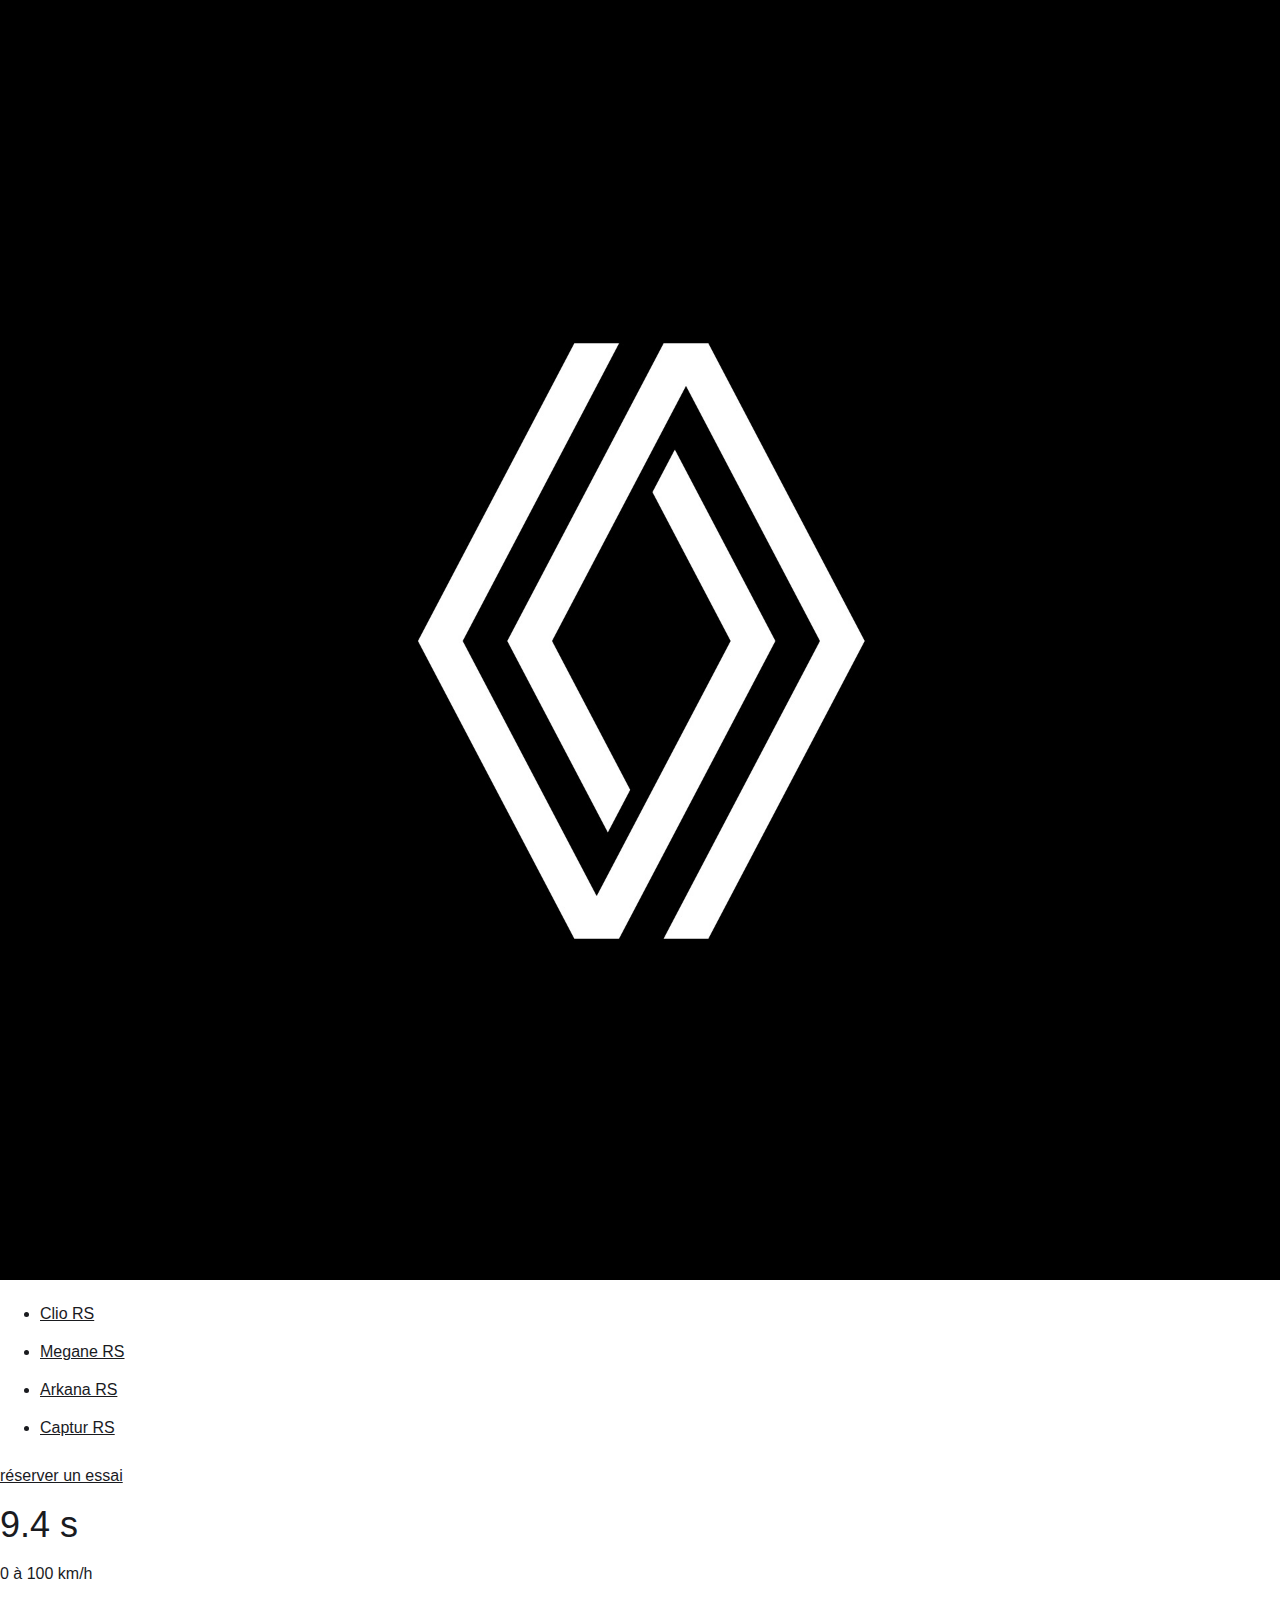
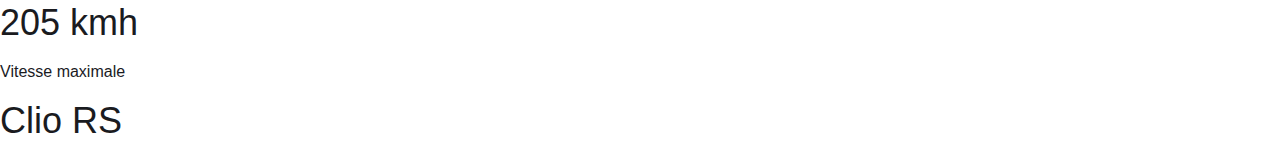
<file: redesign_renault.html>
<!DOCTYPE html>
<html>
    <head>
        <meta name="viewport" content="width=device-width, initial-scale=1.0">
        <title>Renault Sport</title>
        <link rel="stylesheet" href="style.css">
        <link rel = "icon" href ="img/logo.png" type = "image/x-icon">
    </head>
    <body>
        <div class="header" id="header">
            <nav>
                <a href="https://www.renault.fr/">
                    <img src="img/logo.png" class="logo">
                </a>
                <ul>
                    <li><a href="#" id="cliors">Clio RS</a></li>
                    <li><a href="#" id="meganers">Megane RS</a></li>
                    <li><a href="#" id="arkanars">Arkana RS</a></li>
                    <li><a href="#" id="capturrs">Captur RS</a></li>
                </ul>
                <a href="#" class="btn">réserver un essai</a>
            </nav>
            <div class="info">
                <div>
                    <h2 id="acc">9.4 s</h2>
                    <p>0 à 100 km/h</p>
                </div>
                <div>
                    <h2 id="maxspeed">205 kmh</h2>
                    <p>Vitesse maximale</p>
                </div>
                <div class="line">
                </div>
                <div>
                    <h2 id="model">Clio RS</h2>
                </div>
            </div>
        </div>

    <script>
        var header = document.getElementById("header");
        var clio = document.getElementById("cliors")
        var megane = document.getElementById("meganers")
        var arkana = document.getElementById("arkanars")
        var captur = document.getElementById("capturrs")
        var model = document.getElementById("model")
        var maxspeed = document.getElementById("maxspeed")
        var acc = document.getElementById("acc")

        clio.onclick = function(){
            header.style.backgroundImage = "url(img/clio.png)";
            model.innerHTML = "Clio RS";
            maxspeed.innerHTML = "205 kmh";
            acc.innerHTML = "9.4 s";
        }

        megane.onclick = function(){
            header.style.backgroundImage = "url(img/megane.jpg)";
            model.innerHTML = "Megane RS";
            maxspeed.innerHTML = "255 kmh";
            acc.innerHTML = "5.7 s";
        }

        arkana.onclick = function(){
            header.style.backgroundImage = "url(img/arkana.png)";
            model.innerHTML = "Arkana RS";
            maxspeed.innerHTML = "205 kmh";
            acc.innerHTML = "9.1 s";
        }

        captur.onclick = function(){
            header.style.backgroundImage = "url(img/captur.png)";
            model.innerHTML = "Captur RS";
            maxspeed.innerHTML = "204 kmh";
            acc.innerHTML = "8.5 s";
        }
    </script>

    </body>
</html>
</file>
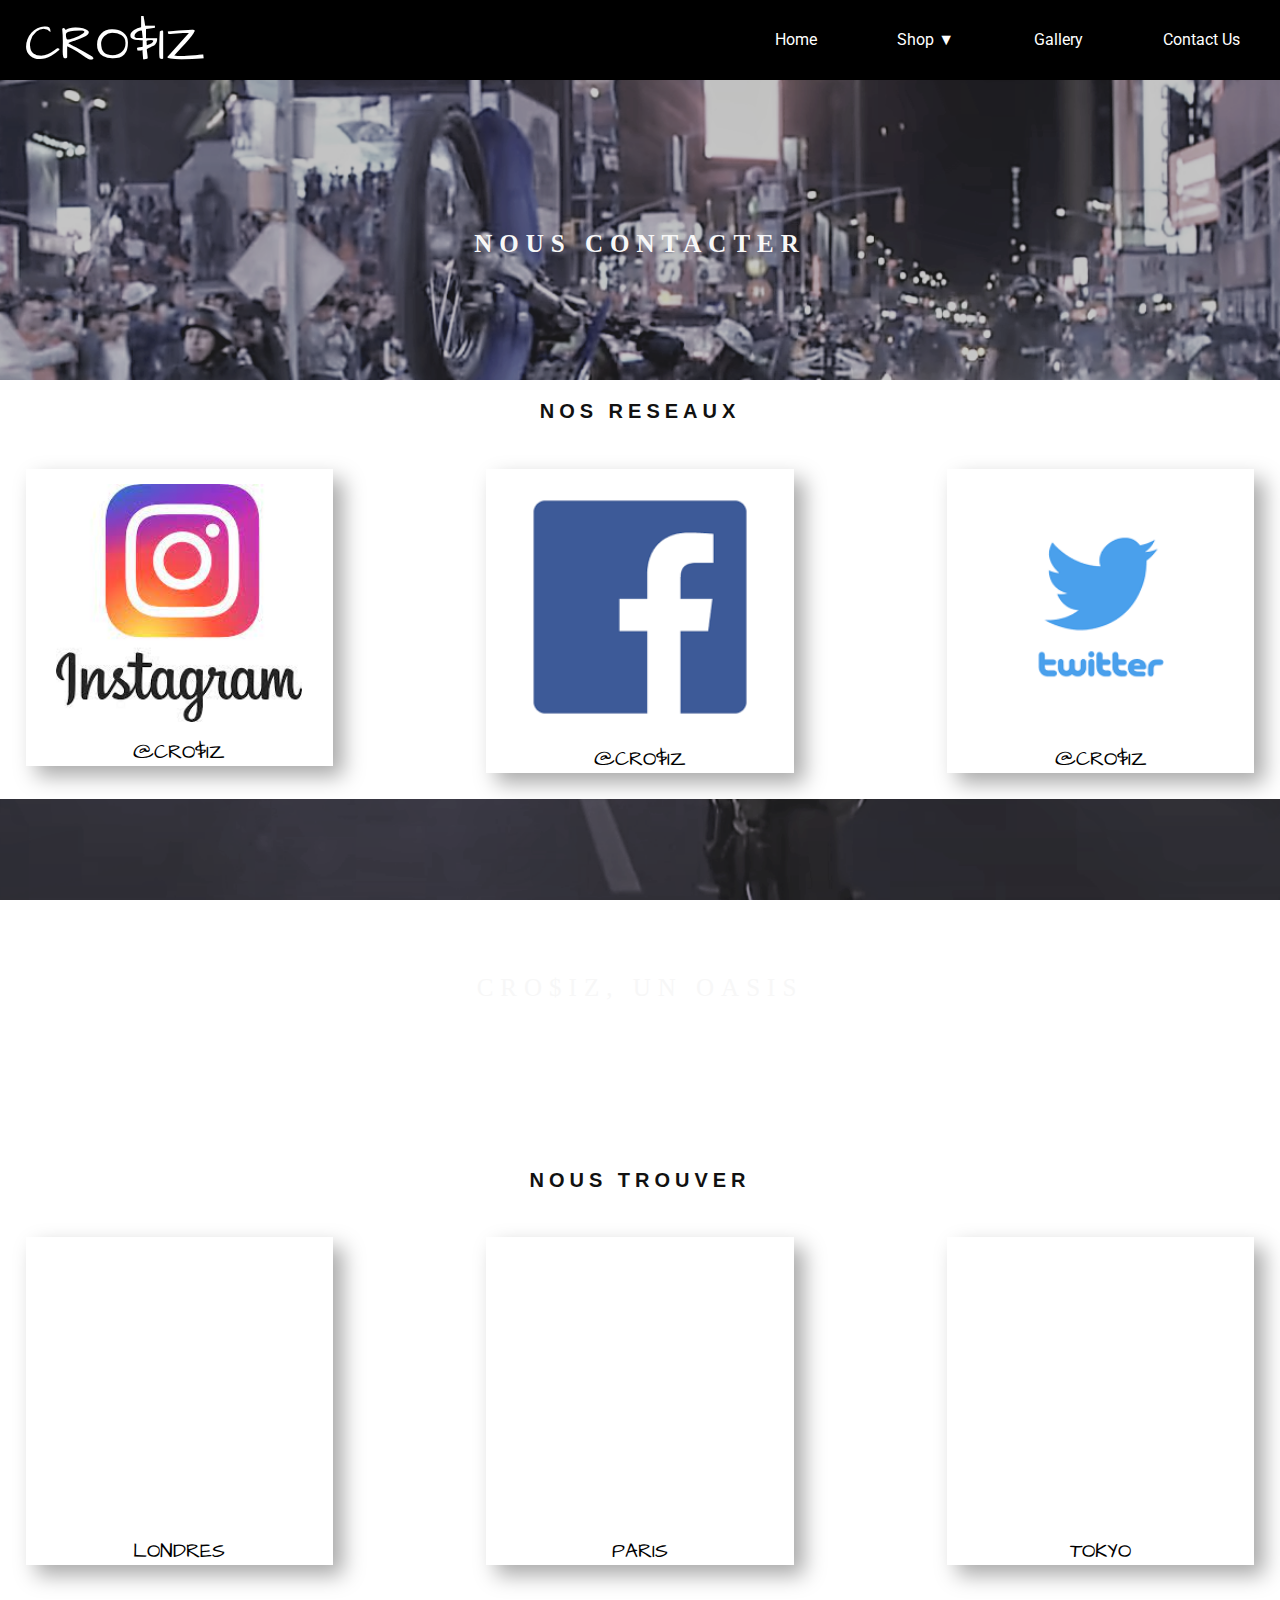
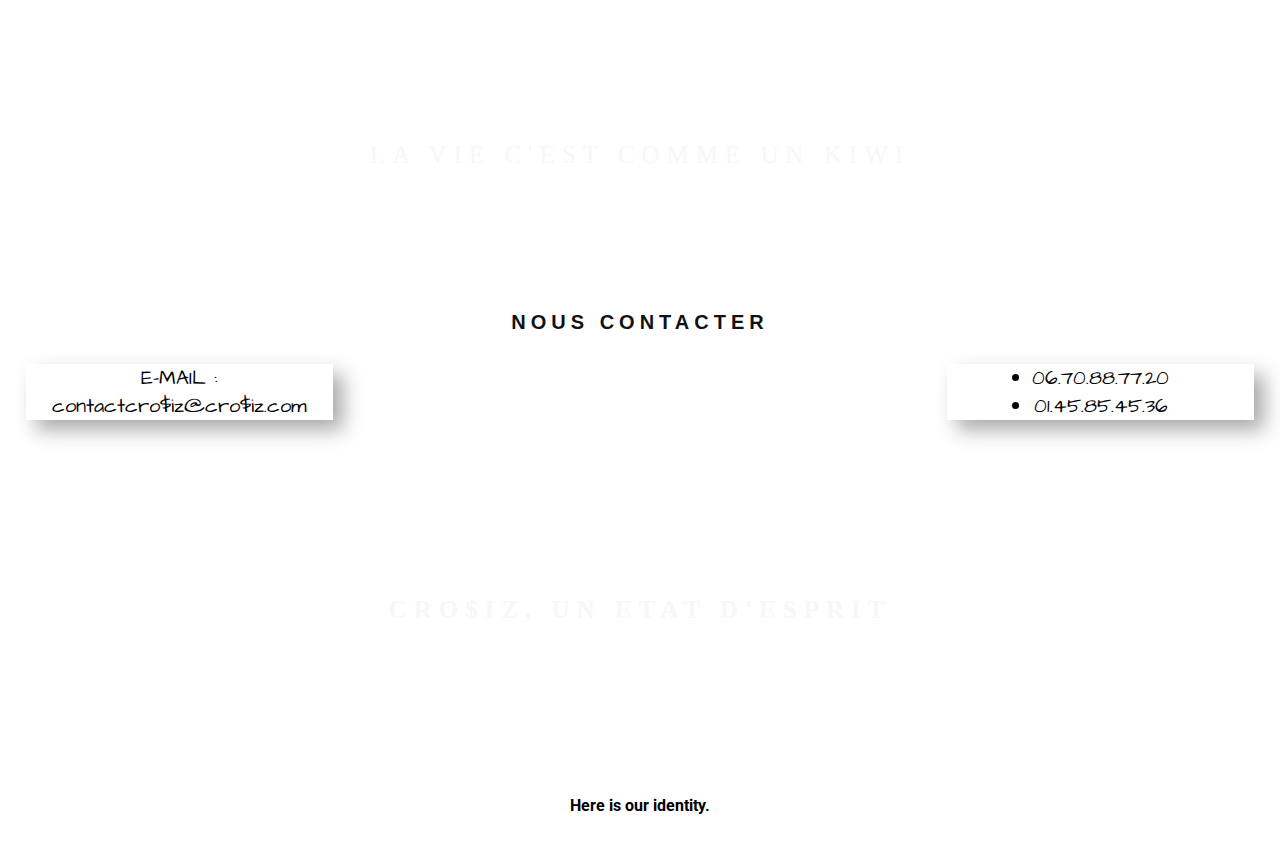
<file: crosize/contactus.html>
<!DOCTYPE html>
<html>
  <head>
    <meta charset="utf-8">
    <link rel="stylesheet" type="text/css" href="shop.css">
    <link rel="icon" type="image/png" href="img/favicon.ico"/>
    <title>CONTACT US</title>
  </head>
  <body>
    <nav>
      <titre>
        <a href="main.html" class="lien">CRO$IZ</a>
      </titre>
      <ul>
        <li><a href="main.html" class="lien">Home</a></li>
        <li>
          <a href="shop.html" class="lien">Shop ▼</a>
          <ul class="sous-menu">
            <li><a href="shop.html">Nouveautés</a></li>
            <li><a href="produithomme.html">Soldes Homme</a></li>
            <li><a href="produitfemme.html">Soldes Femme</a></li>
          </ul>
        </li>
        <li><a href="gallery.html" class="lien">Gallery</a></li>
        <li><a href="contactus.html" class="lien">Contact Us</a></li>
      </ul>
    </nav>
    <div class="paralax1">
      <div class="caption">
        <span class="border" style="background-color:transparent;font-size:25px;color: #f7f7f7;"><strong>NOUS CONTACTER</strong></span>
      </div>
    </div>
    <div style="color: white;background-color:white;text-align:center; text-align: justify;">
      <h3 style="text-align:center; padding: 20px;"><strong>NOS RESEAUX </strong></h3>
      <section class="row container">
        <div class="col-3" text- align="center">
          <img src="img/instagram.jpg">
          @CRO$IZ
        </div>
        <div class="col-3" text- align="center">
          <img src="img/facebook.png">
          @CRO$IZ
        </div>
        <div class="col-3" text- align="center">
          <img src="img/twitter.png">
          @CRO$IZ 
        </div>
      </section>
      <div class="paralax2">
        <div class="caption">
          <span class="border" style="background-color:transparent;font-size:25px;color: #f7f7f7;">CRO$IZ, UN OASIS</span>
        </div>
      </div>
      <div style="color: white;background-color:white;text-align:center; text-align: justify;">
        <h3 style="text-align:center; padding: 20px;"><strong>NOUS TROUVER</strong></h3>
        <section class="row container">
          <div class="col-3" text- align="center">
            <iframe src="https://www.google.com/maps/embed?pb=!1m18!1m12!1m3!1d2483.0134587022144!2d-0.1361508845602447!3d51.51296907963603!2m3!1f0!2f0!3f0!3m2!1i1024!2i768!4f13.1!3m3!1m2!1s0x487604d36dff4637%3A0x795276f5a4bce414!2sSupreme!5e0!3m2!1sfr!2sfr!4v1635517574911!5m2!1sfr!2sfr" width="400" height="300" style="border:0;" allowfullscreen="" loading="lazy"></iframe>
            LONDRES
          </div>
          <div class="col-3" text- align="center">
            <iframe src="https://www.google.com/maps/embed?pb=!1m18!1m12!1m3!1d2624.944317923749!2d2.357827815325105!3d48.85927217928765!2m3!1f0!2f0!3f0!3m2!1i1024!2i768!4f13.1!3m3!1m2!1s0x47e66e03b8ce48cf%3A0x6f30b44375c60a3c!2sSupreme%20Paris!5e0!3m2!1sfr!2sfr!4v1635517315576!5m2!1sfr!2sfr" width="400" height="300" style="border:0;" allowfullscreen="" loading="lazy"></iframe>
            PARIS
            
          </div>
          <div class="col-3" text- align="center">
            <iframe src="https://www.google.com/maps/embed?pb=!1m18!1m12!1m3!1d25928.893431464843!2d139.68200702209478!3d35.674252032517735!2m3!1f0!2f0!3f0!3m2!1i1024!2i768!4f13.1!3m3!1m2!1s0x60188ca37e938279%3A0x3b040a4398e8539d!2sSupreme%20Harajuku!5e0!3m2!1sfr!2sfr!4v1635517817221!5m2!1sfr!2sfr" width="400" height="300" style="border:0;" allowfullscreen="" loading="lazy"></iframe>
            TOKYO
          </div>
        </section>
        <div class="paralax3">
          <div class="caption">
            <span class="border" style="background-color:transparent;font-size:25px;color: #f7f7f7;">LA VIE C'EST COMME UN KIWI</span>
          </div>
        </div>
      </div>
      <div style="color: white;background-color:white;text-align:center; text-align: justify;">
        <h3 style="text-align:center; padding-top: 20px;padding-right: 20px;padding-bottom: 5px;padding-left: 20px;"><strong>NOUS CONTACTER</strong></h3>
        <section class="row container">
          <div class="col-3" text- align="center">
            E-MAIL :
            contactcro$iz@cro$iz.com
          </div>
          <div class="col-3" text- align="center">
            
           <ul><li>06.70.88.77.20</li>
           	<li>01.45.85.45.36</li>
            </ul>

          </div>
          
        </section>
        <div class="paralax3">
          <div class="caption">
            <span class="border" style="background-color:transparent;font-size:25px;color: #f7f7f7;"><strong>CRO$IZ, UN ETAT D'ESPRIT</strong></span>
          </div>
        </div>
        <div style="position:relative;">
          <div style="color:black;background-color:white; text-align:center; padding:50px 80px;">
            <strong><a href="gallery.html">Here is our identity.</a></strong>
          </div>
</body>
</html>
</file>
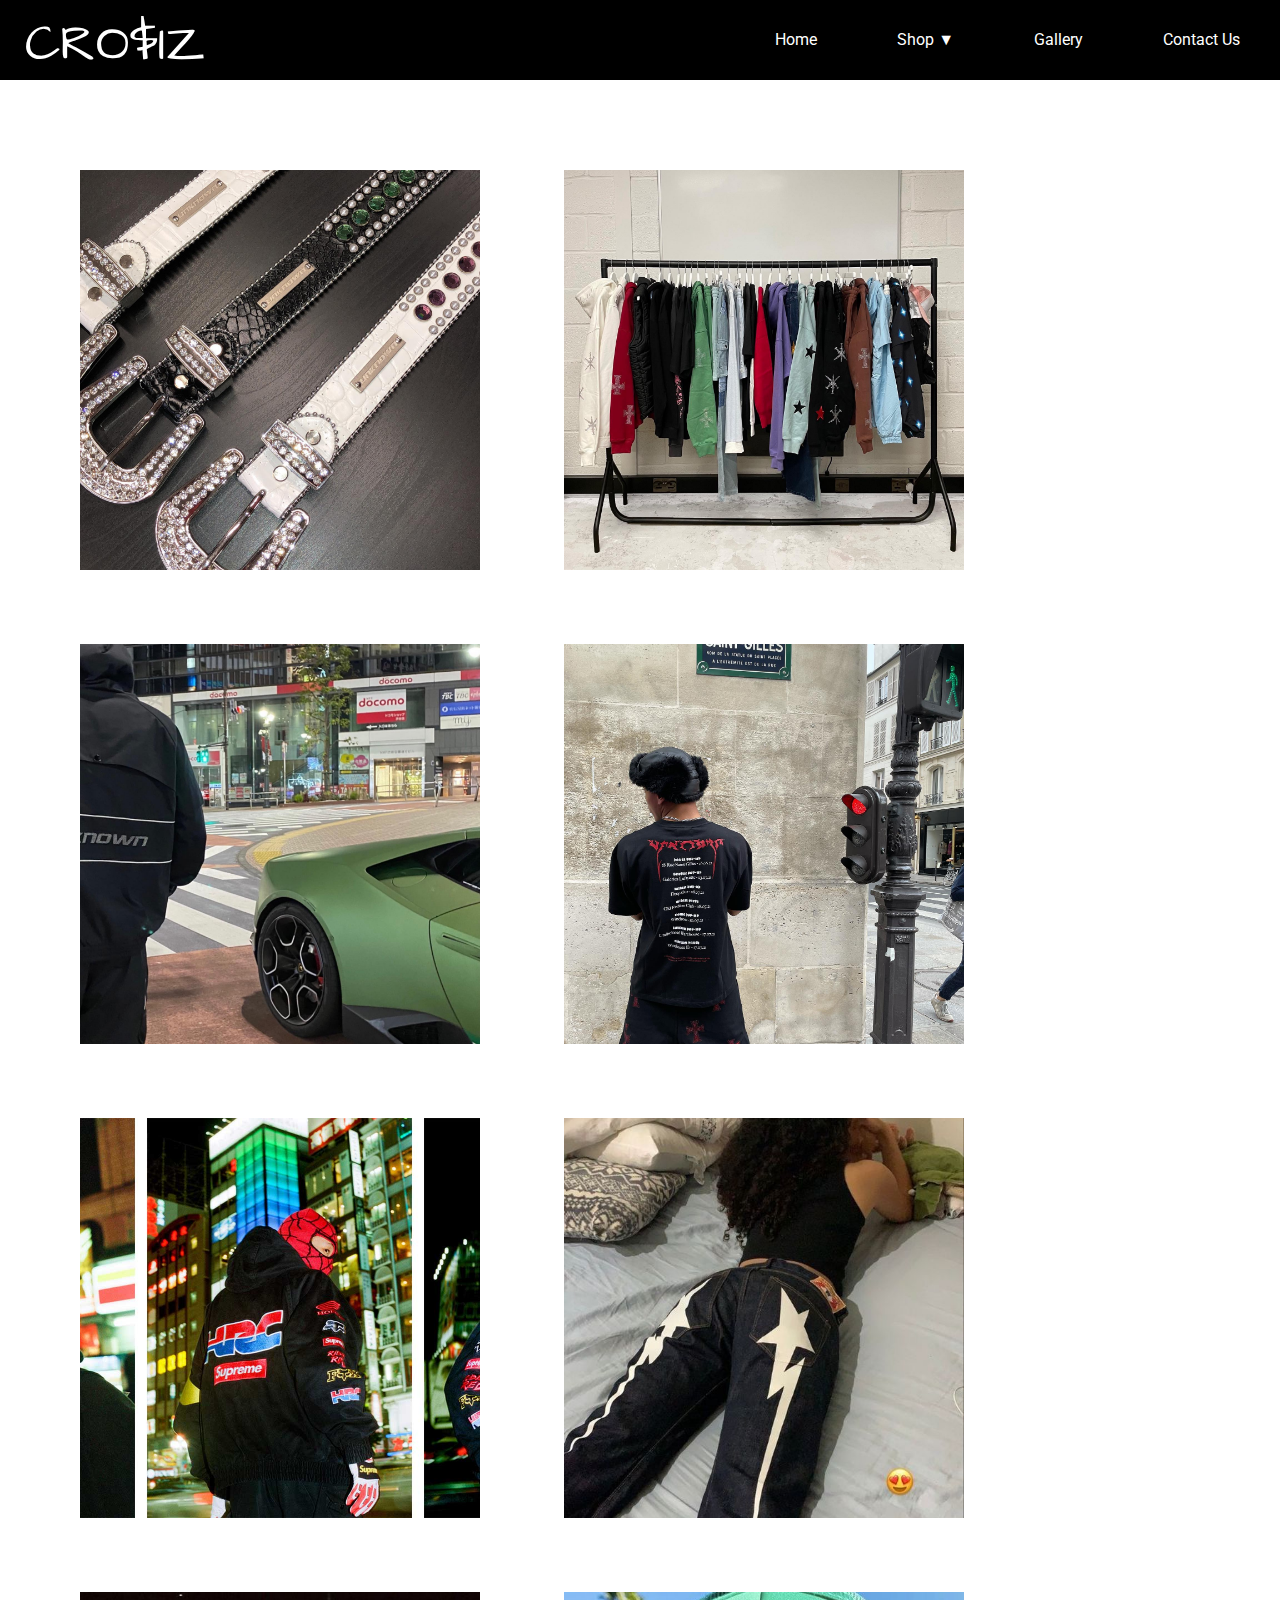
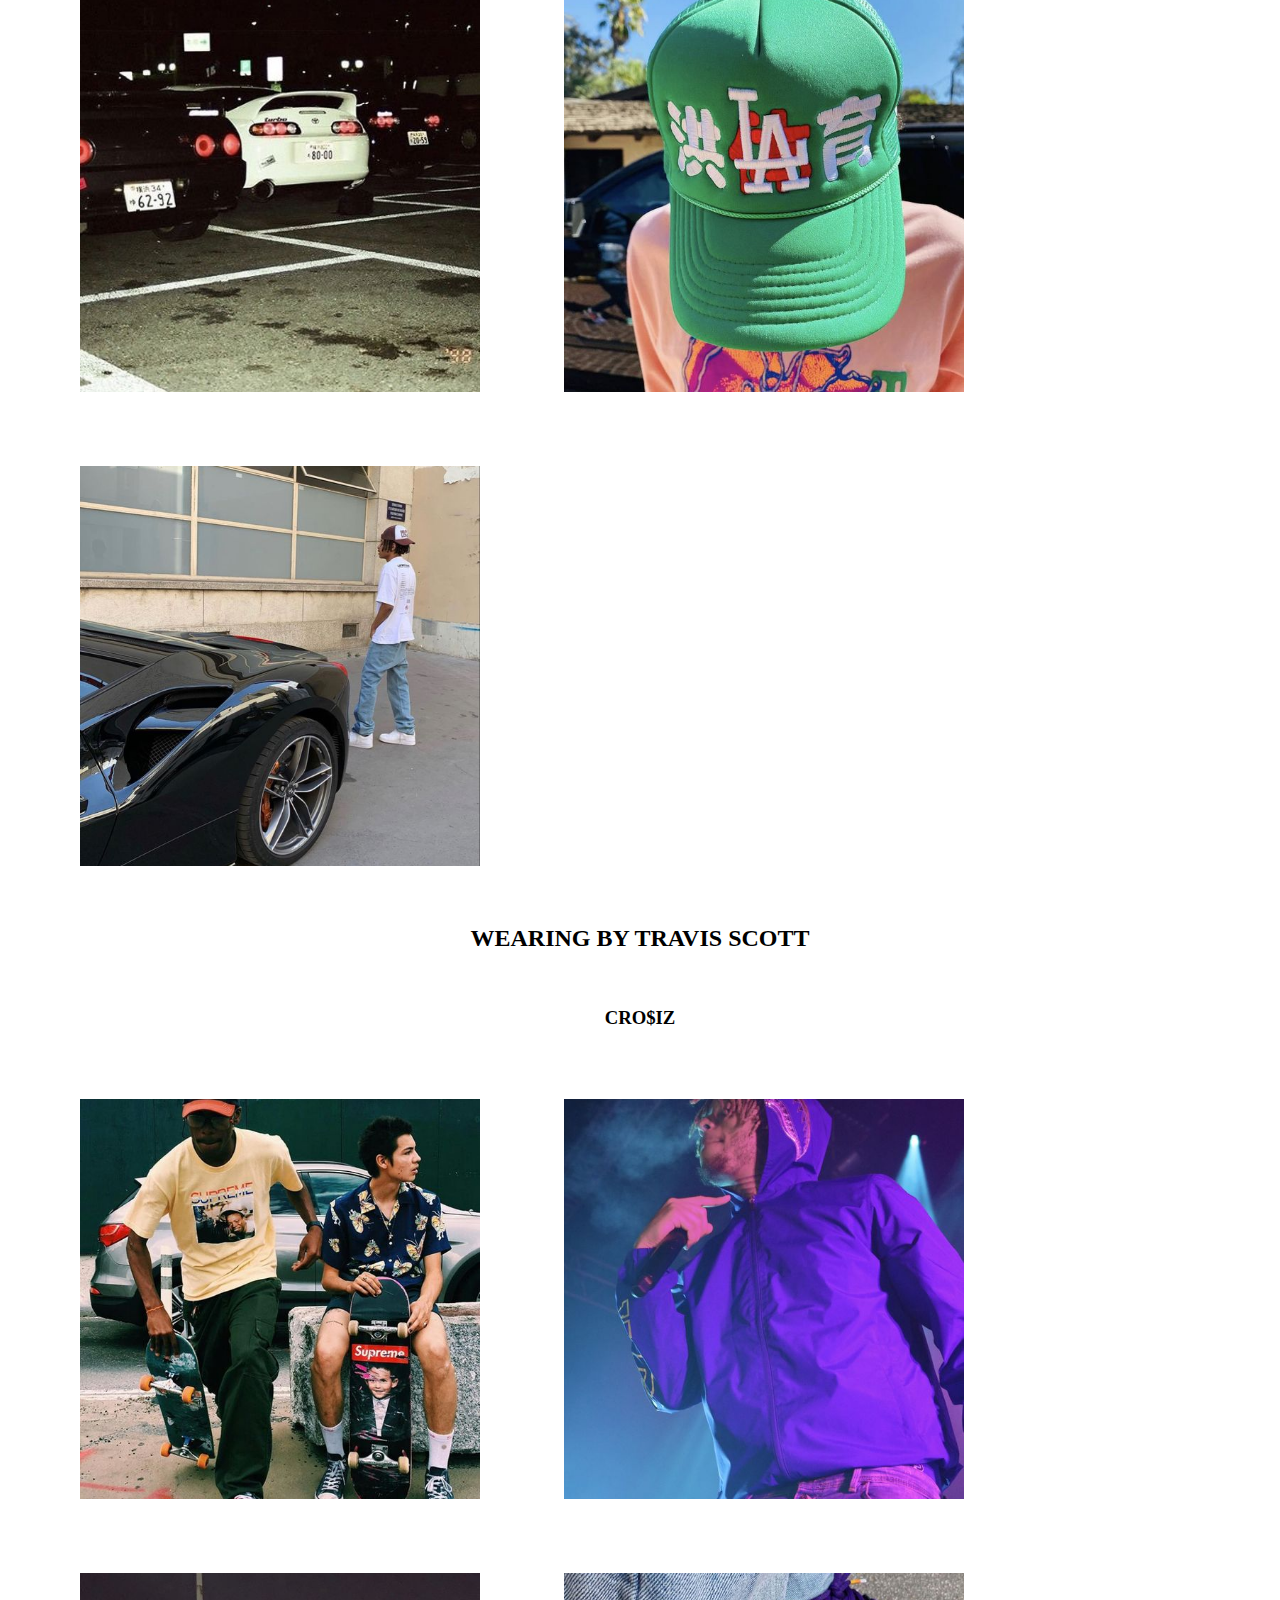
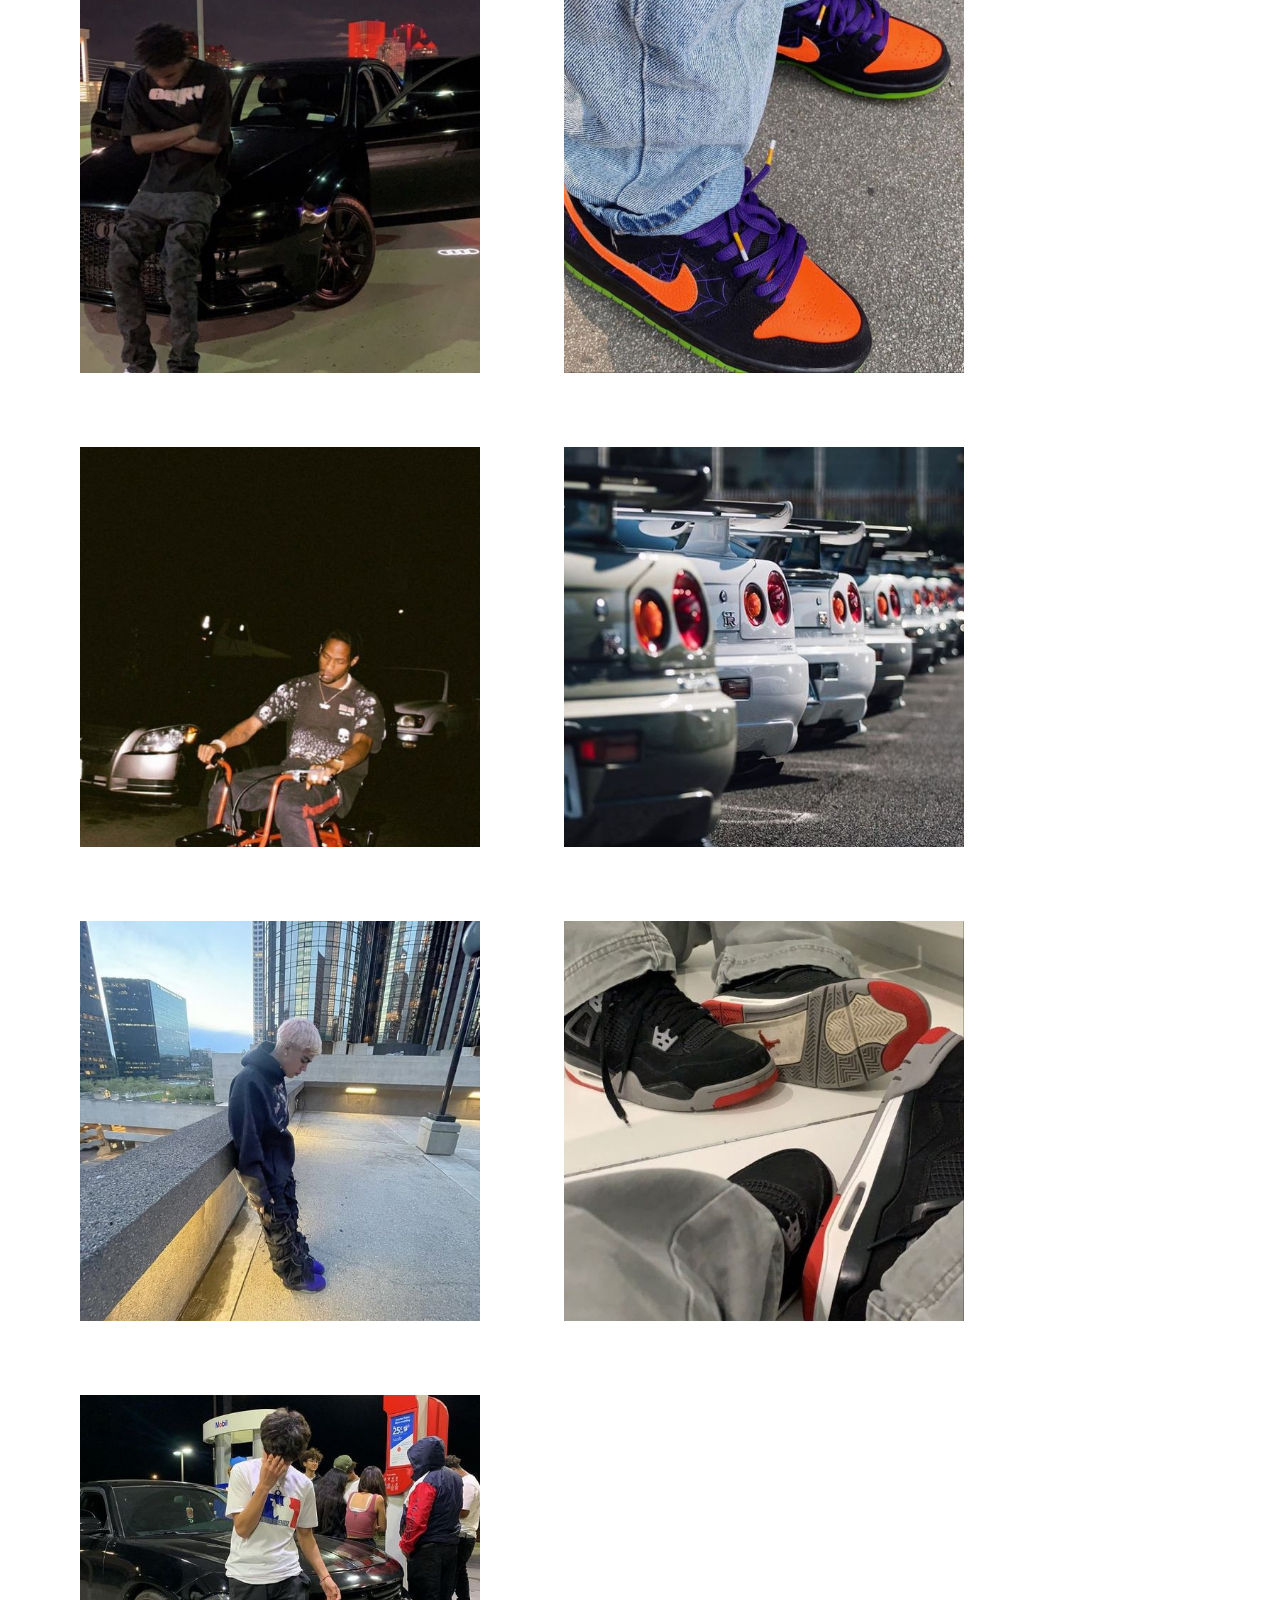
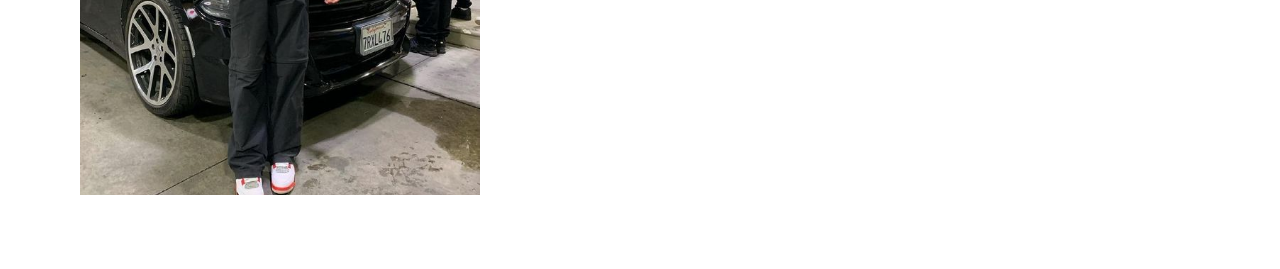
<file: crosize/gallery.html>
<!DOCTYPE html>
<html lang="fr">
    <head>
        <meta charset="utf-8">
        <link rel="stylesheet" type="text/css" href="style.css"> 
        <link rel="icon" type="image/png" href="img/favicon.ico"/>
        <title>CRO$IZ</title>
    </head>
    <body style="margin-bottom: 70px;">
        <nav id="menu" class="navshop">
            <titre>
                <a href="main.html" class="linkshop">CRO$IZ</a>
            </titre>
            <ul>
                <li><a href="main.html" class="linkshop">Home</a></li>
                <li><a href="shop.html" class="linkshop link-submenu">Shop ▼</a>
                    <ul class="submenushop">
                        <li><a href="shop.html">Nouveautés</a></li>
                        <li><a href="produithomme.html">Soldes Homme</a></li>
                        <li><a href="produitfemme.html">Soldes Femme</a></li>
                    </ul>
                </li>
                <li><a href="gallery.html" class="linkshop">Gallery</a></li>
                <li><a href="contactus.html" class="linkshop">Contact Us</a></li>
            </ul>  
        </nav>
        <main class="mainshop">
            <img class='gallery' src="img/belt.jpg">
            <img class="gallery" src="img/dressing.jpg">
            <img class="gallery" src="img/lambo.jpg">
            <img class="gallery" src="img/tshirtparis.jpg">
            <img class="gallery" src="img/supremenight.jpg"> 
            <img class="gallery" src="img/bapejean.jpg"> 
            <img class="gallery" src="img/supra.jpg"> 
            <img class="gallery" src="img/cap.jpg"> 
            <img class="gallery" src="img/ferrariy2k.jpg">
            <h2><center>WEARING BY TRAVIS SCOTT</center></h2>
            <h3><center>CRO$IZ</center></h3>
            <img class="gallery" src="img/skatesupreme.jpg"> 
            <img class="gallery" src="img/zola.jpg"> 
            <img class="gallery" src="img/dripnight.jpg"> 
            <img class="gallery" src="img/nikesb.jpg"> 
            <img class="gallery" src="img/supremebike.jpg"> 
            <img class="gallery" src="img/gtr.jpg"> 
            <img class="gallery" src="img/outfittower.jpg">
            <img class="gallery" src="img/j4bred.jpg"> 
            <img class="gallery" src="img/gasstation.jpg">    
        </main>
    </body>
</html>
</file>
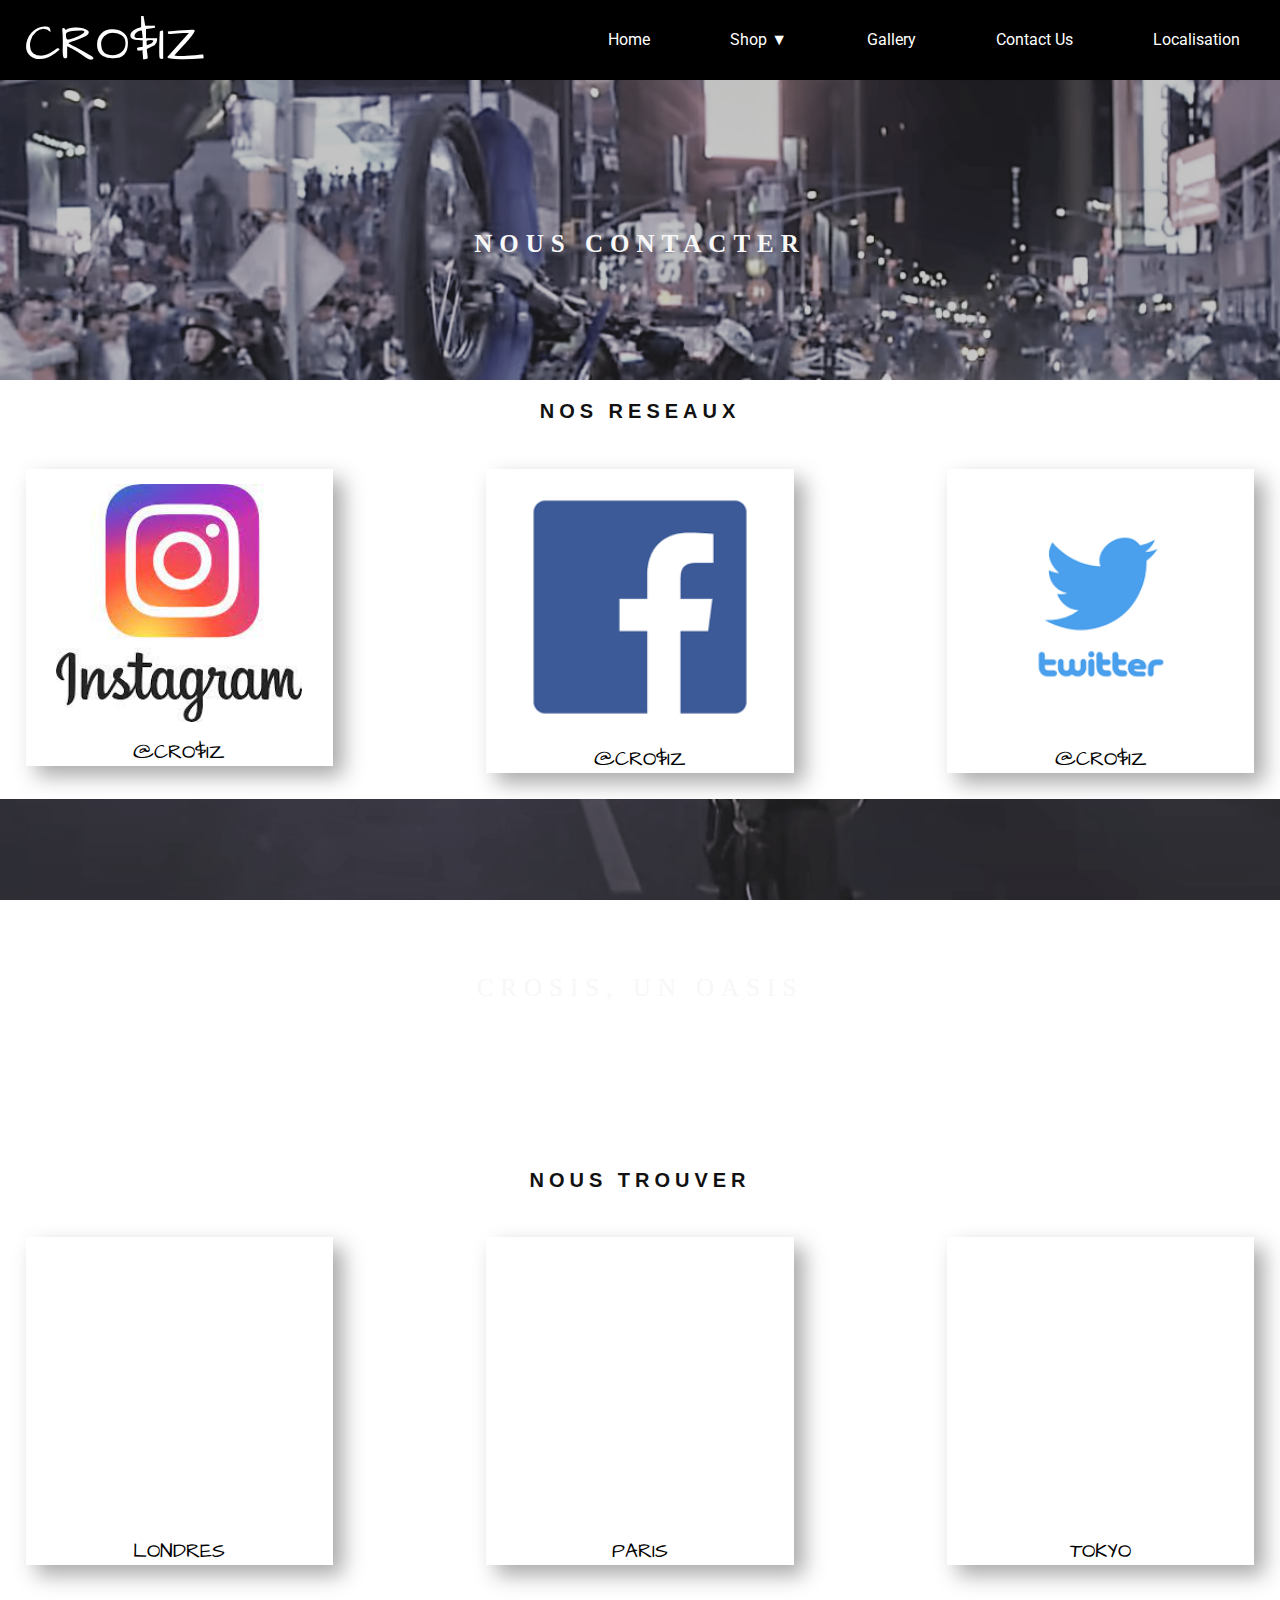
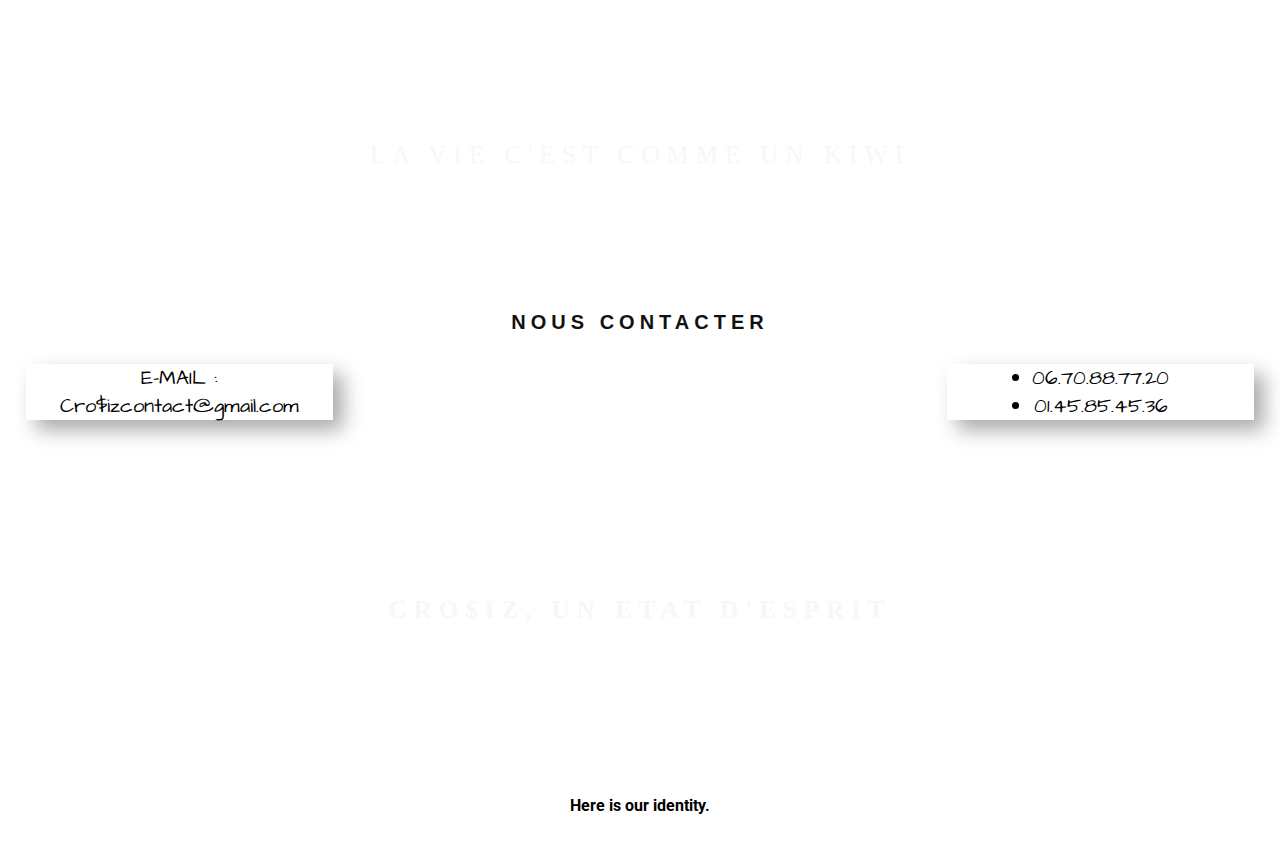
<file: crosize/localisation.html>
<!DOCTYPE html>
<html>
  <head>
    <meta charset="utf-8">
    <link rel="stylesheet" type="text/css" href="shop.css">
    <title>CONTACT US</title>
  </head>
  <body>
    <nav>
      <titre>
        <a href="projet.html" class="lien">CRO$IZ</a>
      </titre>
      <ul>
        <li><a href="" class="lien">Home</a></li>
        <li>
          <a href="shop.html" class="lien">Shop ▼</a>
          <ul class="sous-menu">
            <li><a href="">Nouveautés</a></li>
            <li><a href="">Soldes</a></li>
            <li><a href="">Tous les produits</a></li>
          </ul>
        </li>
        <li><a href="" class="lien">Gallery</a></li>
        <li><a href="ContactUs.html" class="lien">Contact Us</a></li>
        <li><a href="" class="lien">Localisation</a></li>
      </ul>
    </nav>
    <div class="paralax1">
      <div class="caption">
        <span class="border" style="background-color:transparent;font-size:25px;color: #f7f7f7;"><strong>NOUS CONTACTER</strong></span>
      </div>
    </div>
    <div style="color: white;background-color:white;text-align:center; text-align: justify;">
      <h3 style="text-align:center; padding: 20px;"><strong>NOS RESEAUX </strong></h3>
      <section class="row container">
        <div class="col-3" text- align="center">
          <img src="img/instagram.jpg">
          @CRO$IZ
        </div>
        <div class="col-3" text- align="center">
          <img src="img/facebook.png">
          @CRO$IZ
        </div>
        <div class="col-3" text- align="center">
          <img src="img/twitter.png">
          @CRO$IZ 
        </div>
      </section>
      <div class="paralax2">
        <div class="caption">
          <span class="border" style="background-color:transparent;font-size:25px;color: #f7f7f7;">CROSIS, UN OASIS</span>
        </div>
      </div>
      <div style="color: white;background-color:white;text-align:center; text-align: justify;">
        <h3 style="text-align:center; padding: 20px;"><strong>NOUS TROUVER</strong></h3>
        <section class="row container">
          <div class="col-3" text- align="center">
            <iframe src="https://www.google.com/maps/embed?pb=!1m18!1m12!1m3!1d2483.0134587022144!2d-0.1361508845602447!3d51.51296907963603!2m3!1f0!2f0!3f0!3m2!1i1024!2i768!4f13.1!3m3!1m2!1s0x487604d36dff4637%3A0x795276f5a4bce414!2sSupreme!5e0!3m2!1sfr!2sfr!4v1635517574911!5m2!1sfr!2sfr" width="400" height="300" style="border:0;" allowfullscreen="" loading="lazy"></iframe>
            LONDRES
          </div>
          <div class="col-3" text- align="center">
            <iframe src="https://www.google.com/maps/embed?pb=!1m18!1m12!1m3!1d2624.944317923749!2d2.357827815325105!3d48.85927217928765!2m3!1f0!2f0!3f0!3m2!1i1024!2i768!4f13.1!3m3!1m2!1s0x47e66e03b8ce48cf%3A0x6f30b44375c60a3c!2sSupreme%20Paris!5e0!3m2!1sfr!2sfr!4v1635517315576!5m2!1sfr!2sfr" width="400" height="300" style="border:0;" allowfullscreen="" loading="lazy"></iframe>
            PARIS
            
          </div>
          <div class="col-3" text- align="center">
            <iframe src="https://www.google.com/maps/embed?pb=!1m18!1m12!1m3!1d25928.893431464843!2d139.68200702209478!3d35.674252032517735!2m3!1f0!2f0!3f0!3m2!1i1024!2i768!4f13.1!3m3!1m2!1s0x60188ca37e938279%3A0x3b040a4398e8539d!2sSupreme%20Harajuku!5e0!3m2!1sfr!2sfr!4v1635517817221!5m2!1sfr!2sfr" width="400" height="300" style="border:0;" allowfullscreen="" loading="lazy"></iframe>
            TOKYO
          </div>
        </section>
        <div class="paralax3">
          <div class="caption">
            <span class="border" style="background-color:transparent;font-size:25px;color: #f7f7f7;">LA VIE C'EST COMME UN KIWI</span>
          </div>
        </div>
      </div>
      <div style="color: white;background-color:white;text-align:center; text-align: justify;">
        <h3 style="text-align:center; padding-top: 20px;padding-right: 20px;padding-bottom: 5px;padding-left: 20px;"><strong>NOUS CONTACTER</strong></h3>
        <section class="row container">
          <div class="col-3" text- align="center">
            E-MAIL :
            Cro$izcontact@gmail.com
          </div>
          <div class="col-3" text- align="center">
            
           <ul><li>06.70.88.77.20</li>
           	<li>01.45.85.45.36</li>
            </ul>

          </div>
          
        </section>
        <div class="paralax3">
          <div class="caption">
            <span class="border" style="background-color:transparent;font-size:25px;color: #f7f7f7;"><strong>CRO$IZ, UN ETAT D'ESPRIT</strong></span>
          </div>
        </div>
        <div style="position:relative;">
          <div style="color:black;background-color:white; text-align:center; padding:50px 80px;">
            <strong><a href="gallery.html">Here is our identity.</a></strong>
          </div>
</body>
</html>
</file>
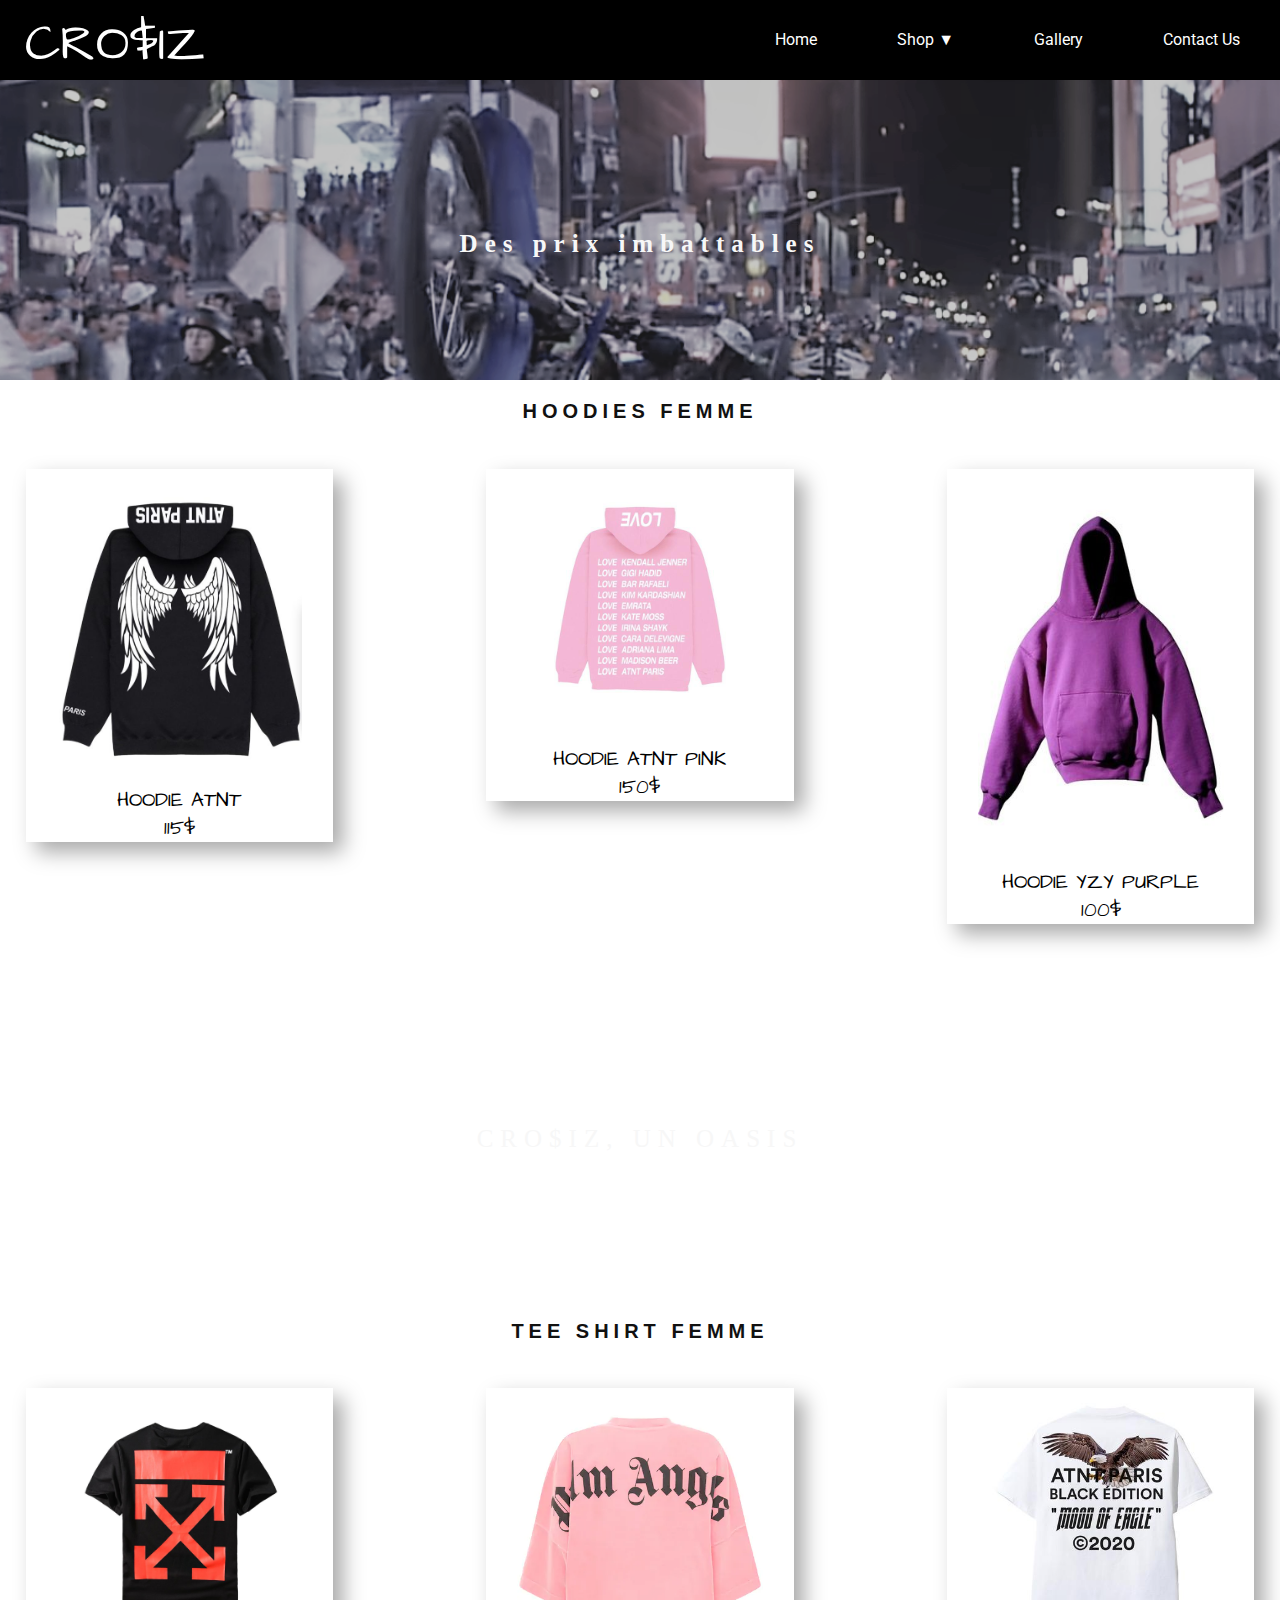
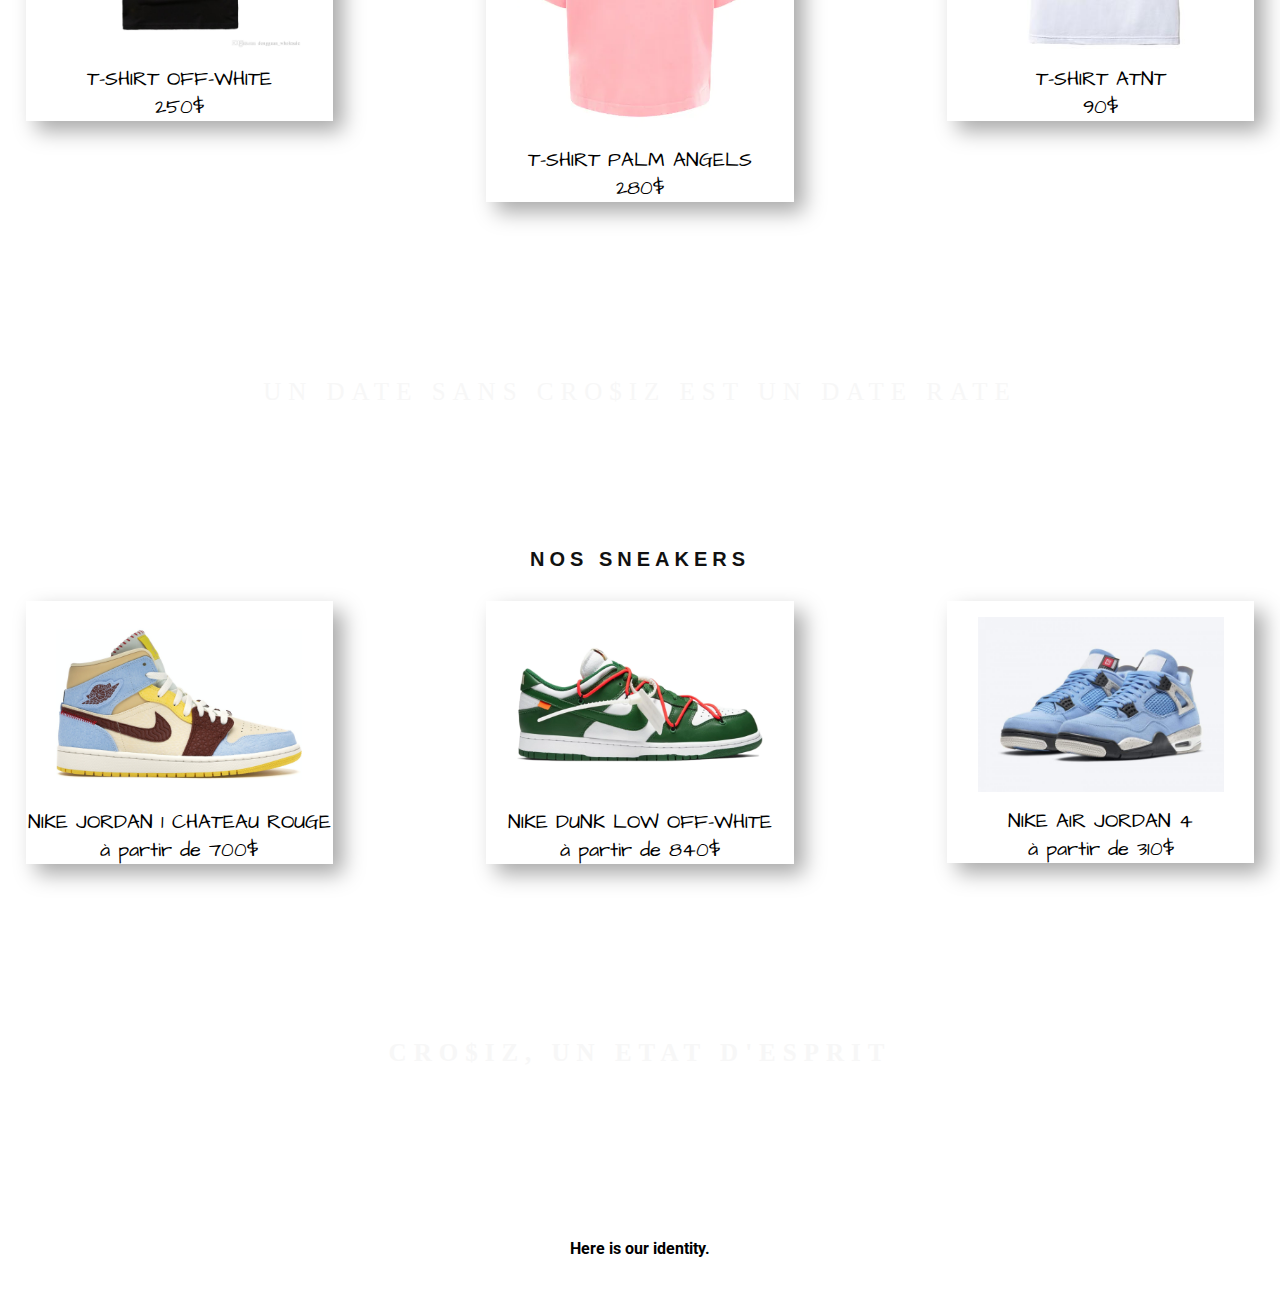
<file: crosize/produitfemme.html>
<!DOCTYPE html>
<html>
  <head>
    <meta charset="utf-8">
    <link rel="stylesheet" type="text/css" href="soldes.css">
    <link rel="icon" type="image/png" href="img/favicon.ico"/>
    <title>CRO$IZ</title>
  </head>
  <body>
    <nav>
      <titre>
        <a href="main.html" class="lien">CRO$IZ</a>
      </titre>
      <ul>
        <li><a href="main.html" class="lien">Home</a></li>
        <li>
          <a href="shop.html" class="lien">Shop ▼</a>
          <ul class="sous-menu">
            <li><a href="shop.html">Nouveautés</a></li>
            <li><a href="produithomme.html">Soldes Homme</a></li>
            <li><a href="produitfemme.html">Soldes Femme</a></li>
          </ul>
        </li>
        <li><a href="gallery.html" class="lien">Gallery</a></li>
        <li><a href="contactus.html" class="lien">Contact Us</a></li>
      </ul>
    </nav>
    <div class="paralax1">
      <div class="caption">
        <span class="border" style="background-color:transparent;font-size:25px;color: #f7f7f7;"><strong>Des prix imbattables</strong></span>
      </div>
    </div>
    <div style="color: white;background-color:white;text-align:center; text-align: justify;">
      <h3 style="text-align:center; padding: 20px;"><strong> Hoodies Femme</strong></h3>
      <section class="row container">
        <div class="col-3" text- align="center">
          <img src="img/hoodies_ATNT.jpg">
          HOODIE ATNT<br>
          115$
        </div>
        <div class="col-3" text- align="center">
          <img src="img/hoodies_rose.jpg">
          HOODIE ATNT PINK<br>
          150$
        </div>
        <div class="col-3" text- align="center">
          <img src="img/yeezy_hoddies.jpg">
         HOODIE YZY PURPLE<br>
          100$
        </div>
      </section>
      <div class="paralax2">
        <div class="caption">
          <span class="border" style="background-color:transparent;font-size:25px;color: #f7f7f7;">CRO$IZ, UN OASIS</span>
        </div>
      </div>
      <div style="color: white;background-color:white;text-align:center; text-align: justify;">
        <h3 style="text-align:center; padding: 20px;"><strong>Tee shirt Femme</strong></h3>
        <section class="row container">
          <div class="col-3" text- align="center">
            <img src="img/TS_OW.jpg">
            T-SHIRT OFF-WHITE<br>
            250$
          </div>
          <div class="col-3" text- align="center">
            <img src="img/palm_TS.webp">
            T-SHIRT PALM ANGELS<br>
            280$
          </div>
          <div class="col-3" text- align="center">
            <img src="img/atnt_1.jpg">
            T-SHIRT ATNT<br>
            90$
          </div>
        </section>
        <div class="paralax4">
          <div class="caption">
            <span class="border" style="background-color:transparent;font-size:25px;color: #f7f7f7;">UN DATE SANS CRO$IZ EST UN DATE RATE</span>
          </div>
        </div>
      </div>
      <div style="color: white;background-color:white;text-align:center; text-align: justify;">
        <h3 style="text-align:center; padding-top: 20px;padding-right: 20px;padding-bottom: 5px;padding-left: 20px;"><strong>Nos Sneakers</strong></h3>
        <section class="row container">
          <div class="col-3" text- align="center">
            <img src="img/Chateau_R.jpg">
            NIKE JORDAN 1 CHATEAU ROUGE<br>
            à partir de 700$
          </div>
          <div class="col-3" text- align="center">
            <img src="img/dunk_low_ow.webp">
            NIKE DUNK LOW OFF-WHITE<br>
            à partir de 840$
          </div>
          <div class="col-3" text- align="center">
            <img src="img/AJ4_university_Blue.jpg">
           NIKE AIR JORDAN 4<br>
           à partir de 310$
          </div>
        </section>
        <div class="paralax3">
          <div class="caption">
            <span class="border" style="background-color:transparent;font-size:25px;color: #f7f7f7;"><strong>CRO$IZ, UN ETAT D'ESPRIT</strong></span>
          </div>
        </div>
        <div style="position:relative;">
          <div style="color:black;background-color:white; text-align:center; padding:50px 80px;">
            <strong><a href="gallery.html">Here is our identity.</a></strong>
          </div>
  </body>
</html>
</file>
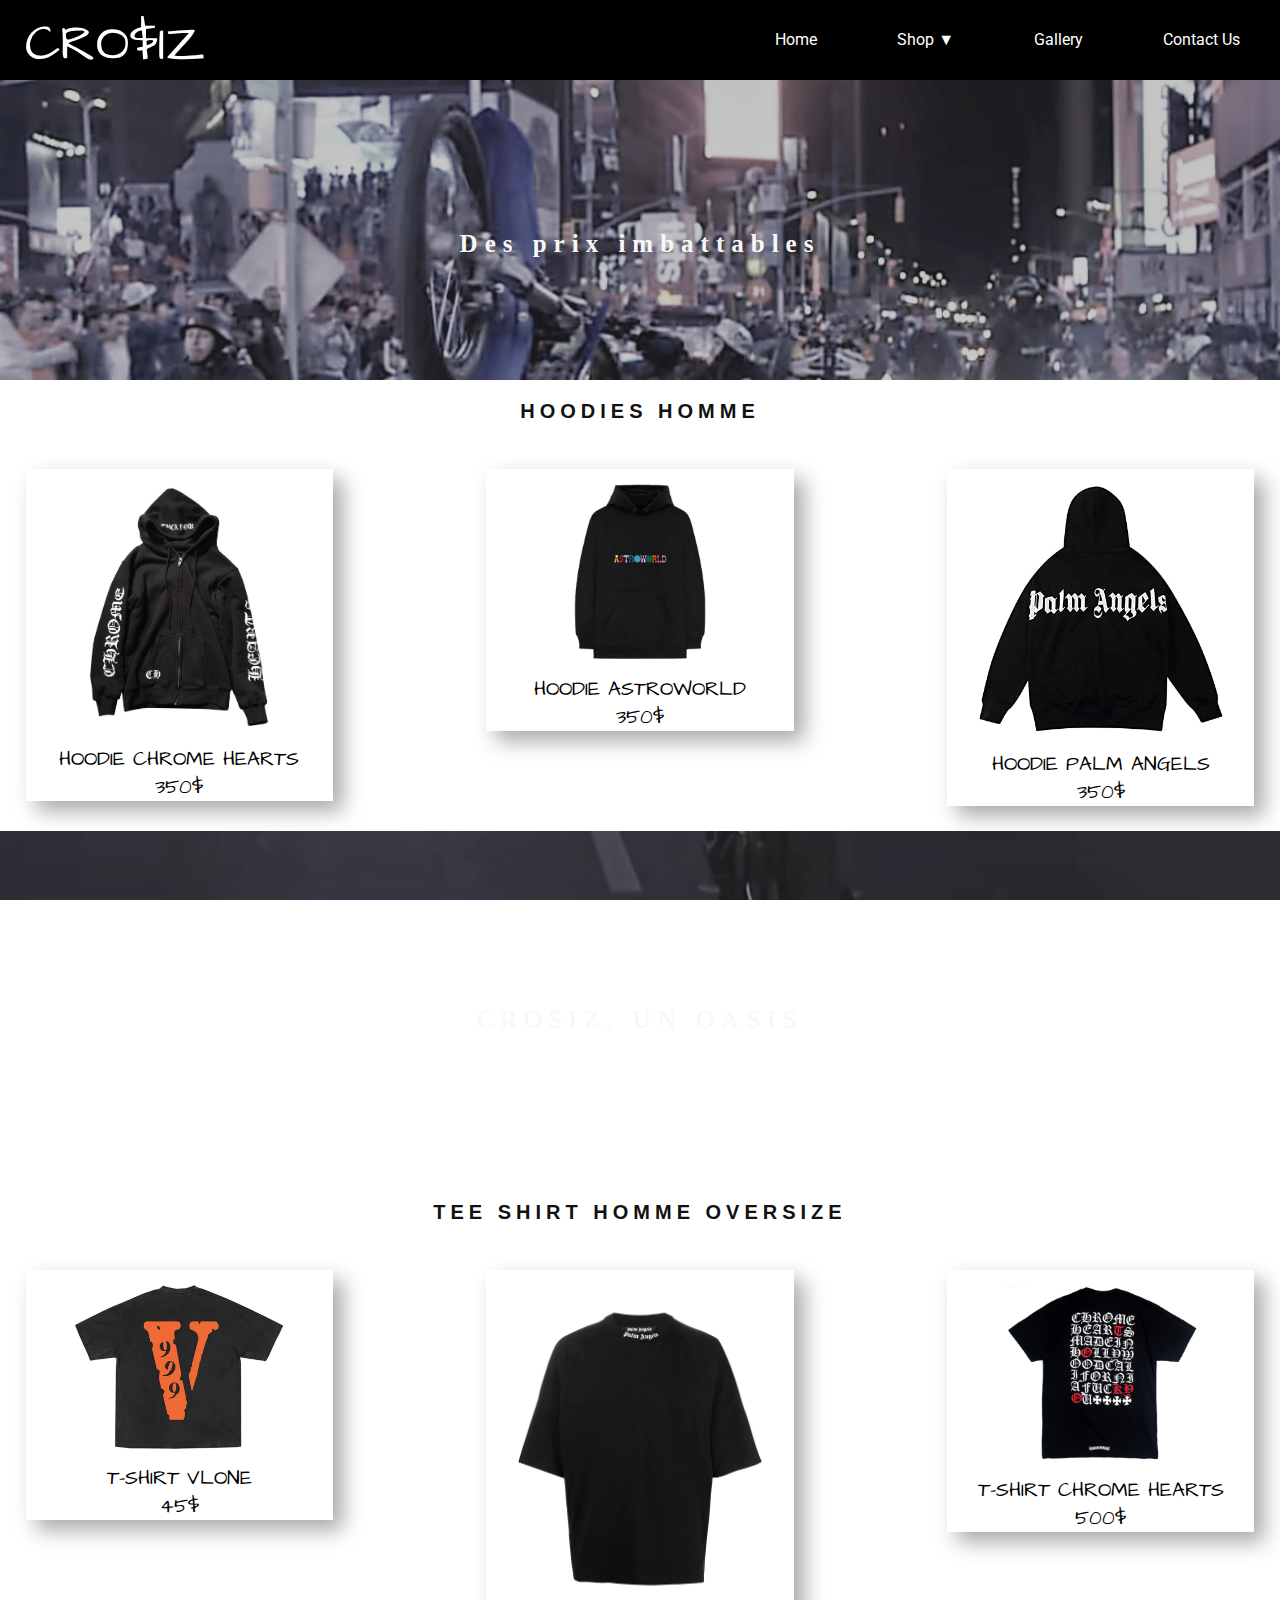
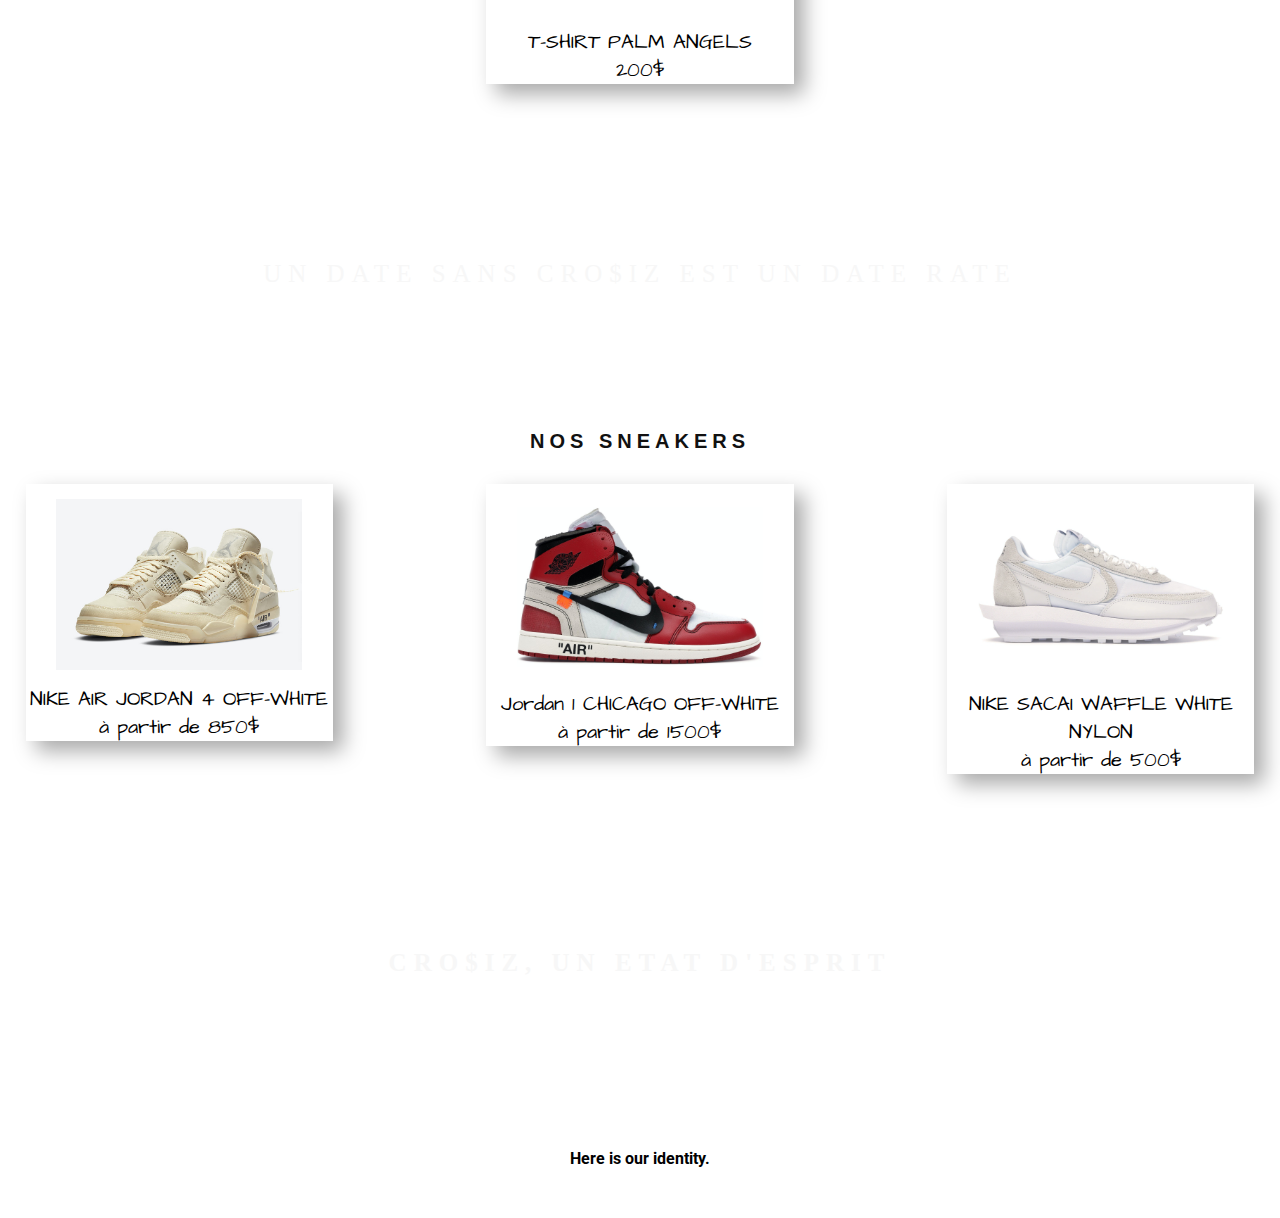
<file: crosize/produithomme.html>
<!DOCTYPE html>
<html>
  <head>
    <meta charset="utf-8">
    <link rel="stylesheet" type="text/css" href="soldes.css">
    <link rel="icon" type="image/png" href="img/favicon.ico"/>
    <title>CRO$IZ</title>
  </head>
  <body>
    <nav>
      <titre>
        <a href="main.html" class="lien">CRO$IZ</a>
      </titre>
      <ul>
        <li><a href="main.html" class="lien">Home</a></li>
        <li>
          <a href="shop.html" class="lien">Shop ▼</a>
          <ul class="sous-menu">
            <li><a href="shop.html">Nouveautés</a></li>
            <li><a href="produithomme.html">Soldes Homme</a></li>
            <li><a href="produitfemme.html">Soldes Femme</a></li>
          </ul>
        </li>
        <li><a href="gallery.html" class="lien">Gallery</a></li>
        <li><a href="contactus.html" class="lien">Contact Us</a></li>
      </ul>
    </nav>
    <div class="paralax1">
      <div class="caption">
        <span class="border" style="background-color:transparent;font-size:25px;color: #f7f7f7;"><strong>Des prix imbattables</strong></span>
      </div>
    </div>
    <div style="color: white;background-color:white;text-align:center; text-align: justify;">
      <h3 style="text-align:center; padding: 20px;"><strong> Hoodies  HOMME</strong></h3>
      <section class="row container">
        <div class="col-3" text- align="center">
          <img src="img/CH_hoddies.jpg">
          HOODIE CHROME HEARTS<br>
          350$
        </div>
        <div class="col-3" text- align="center">
          <img src="img/hoddies_astro_world.webp">
          HOODIE ASTROWORLD<br>
          350$
        </div>
        <div class="col-3" text- align="center">
          <img src="img/palm_angels_hoddies.jpg">
         HOODIE PALM ANGELS<br>
          350$ 
        </div>
      </section>
      <div class="paralax2">
        <div class="caption">
          <span class="border" style="background-color:transparent;font-size:25px;color: #f7f7f7;">CRO$IZ, UN OASIS</span>
        </div>
      </div>
      <div style="color: white;background-color:white;text-align:center; text-align: justify;">
        <h3 style="text-align:center; padding: 20px;"><strong>Tee shirt Homme oversize</strong></h3>
        <section class="row container">
          <div class="col-3" text- align="center">
            <img src="img/Juice-Wrld-x-Vlone-999-T-Shirt-Black.webp">
            T-SHIRT VLONE<br>
            45$
          </div>
          <div class="col-3" text- align="center">
            <img src="img/tee_shirt_palm_angels.webp">
            T-SHIRT PALM ANGELS<br>
            200$
          </div>
          <div class="col-3" text- align="center">
            <img src="img/TS_CH.webp">
            T-SHIRT CHROME HEARTS<br> 
            500$
          </div>
        </section>
        <div class="paralax4">
          <div class="caption">
            <span class="border" style="background-color:transparent;font-size:25px;color: #f7f7f7;">UN DATE SANS CRO$IZ EST UN DATE RATE</span>
          </div>
        </div>
      </div>
      <div style="color: white;background-color:white;text-align:center; text-align: justify;">
        <h3 style="text-align:center; padding-top: 20px;padding-right: 20px;padding-bottom: 5px;padding-left: 20px;"><strong>Nos Sneakers</strong></h3>
        <section class="row container">
          <div class="col-3" text- align="center">
            <img src="img/AJ4OW.jpg">
           NIKE AIR JORDAN 4 OFF-WHITE<br>
           à partir de 850$
          </div>
          <div class="col-3" text- align="center">
            <img src="img/J1_OW.jpg">
            Jordan 1 CHICAGO OFF-WHITE<br> 
            à partir de 1500$
          </div>
          <div class="col-3" text- align="center">
            <img src="img/SW.webp">
           NIKE SACAI WAFFLE WHITE NYLON<br>
           à partir de 500$
          </div>
        </section>
        <div class="paralax3">
          <div class="caption">
            <span class="border" style="background-color:transparent;font-size:25px;color: #f7f7f7;"><strong>CRO$IZ, UN ETAT D'ESPRIT</strong></span>
          </div>
        </div>
        <div style="position:relative;">
          <div style="color:black;background-color:white; text-align:center; padding:50px 80px;">
            <strong><a href="gallery.html">Here is our identity.</a></strong>
          </div>
  </body>
</html>
</file>
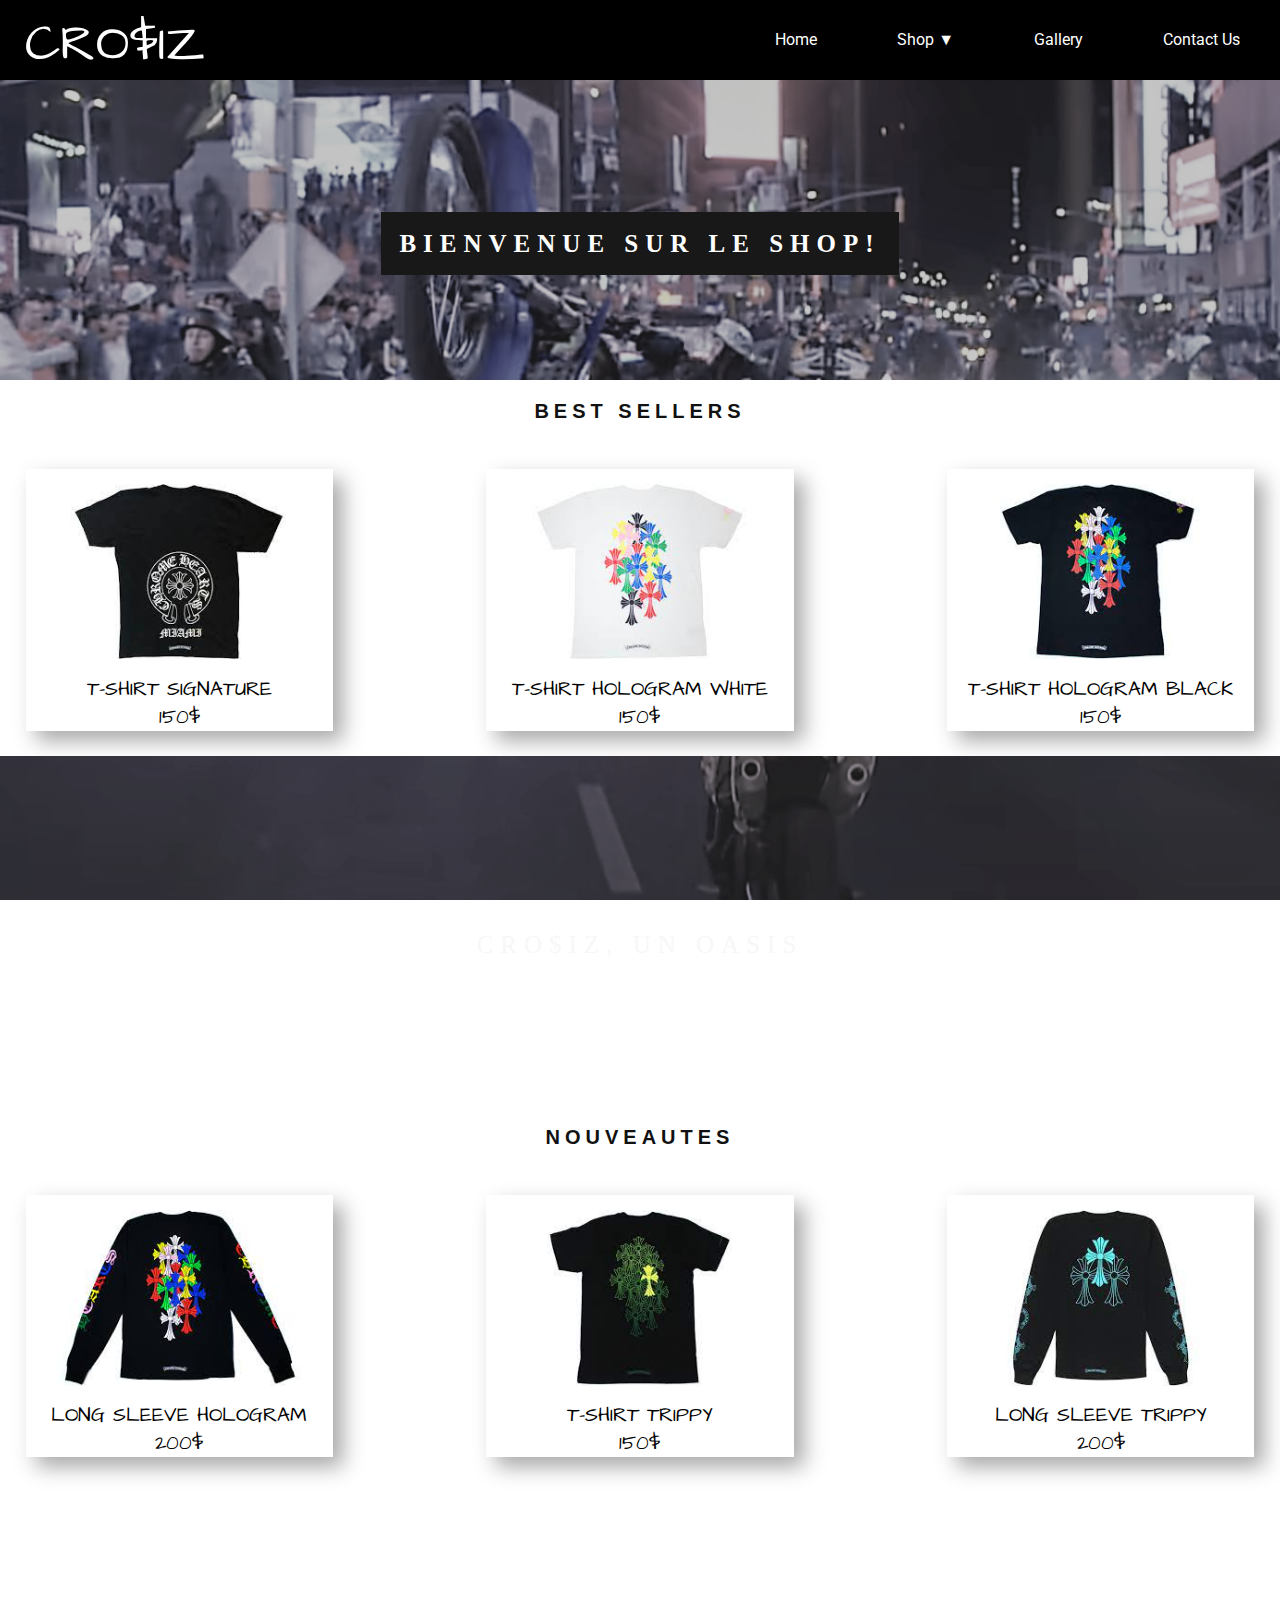
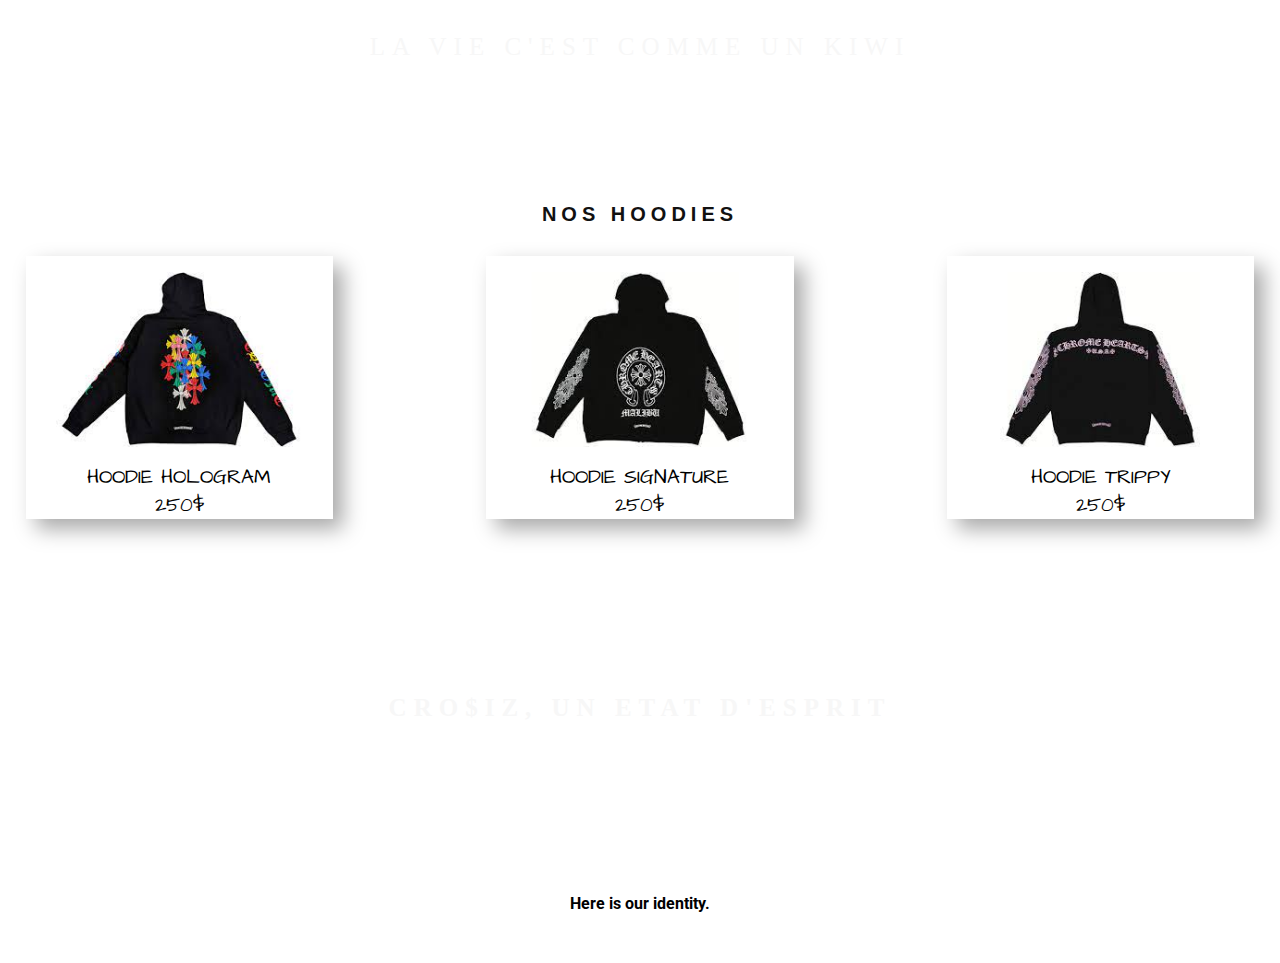
<file: crosize/shop.html>
<!DOCTYPE html>
<html>
  <head>
    <meta charset="utf-8">
    <link rel="stylesheet" type="text/css" href="shop.css">
    <link rel="icon" type="image/png" href="img/favicon.ico"/>
    <title>CRO$IZ</title>
  </head>
  <body>
    <nav>
      <titre>
        <a href="main.html" class="lien">CRO$IZ</a>
      </titre>
      <ul>
        <li><a href="main.html" class="lien">Home</a></li>
        <li>
          <a href="shop.html" class="lien">Shop ▼</a>
          <ul class="sous-menu">
            <li><a href="shop.html">Nouveautés</a></li>
            <li><a href="produithomme.html">Soldes Homme</a></li>
            <li><a href="produitfemme.html">Soldes Femme</a></li>
          </ul>
        </li>
        <li><a href="gallery.html" class="lien">Gallery</a></li>
        <li><a href="contactus.html" class="lien">Contact Us</a></li>
      </ul>
    </nav>
    <div class="paralax1">
      <div class="caption">
        <span class="border" sytyle="background-color:transparent;font-size:25px;color: #f7f7f7;"><strong>BIENVENUE SUR LE SHOP!</strong></span>
      </div>
    </div>
    <div style="color: white;background-color:white;text-align:center; text-align: justify;">
      <h3 style="text-align:center; padding: 20px;"><strong>BEST SELLERS</strong></h3>
      <section class="row container">
        <div class="col-3" text- align="center">
          <img src="img/teenoir.jpg">
          T-SHIRT SIGNATURE<br>
          150$
        </div>
        <div class="col-3" text- align="center">
          <img src="img/teeblanccolo.jpg">
          T-SHIRT HOLOGRAM WHITE<br>
          150$
        </div>
        <div class="col-3" text- align="center">
          <img src="img/teenoircolo.jpg">
          T-SHIRT HOLOGRAM BLACK<br>
          150$
        </div>
      </section>
      <div class="paralax2">
        <div class="caption">
          <span class="border" style="background-color:transparent;font-size:25px;color: #f7f7f7;">CRO$IZ, UN OASIS</span>
        </div>
      </div>
      <div style="color: white;background-color:white;text-align:center; text-align: justify;">
        <h3 style="text-align:center; padding: 20px;"><strong>NOUVEAUTES</strong></h3>
        <section class="row container">
          <div class="col-3" text- align="center">
            <img src="img/teenoir22.jpg">
            LONG SLEEVE HOLOGRAM<br>
            200$
          </div>
          <div class="col-3" text- align="center">
            <img src="img/teenoir21.jpg">
            T-SHIRT TRIPPY<br>
            150$
          </div>
          <div class="col-3" text- align="center">
            <img src="img/teenoir23.jpg">
            LONG SLEEVE TRIPPY<br>
            200$
          </div>
        </section>
        <div class="paralax4">
          <div class="caption">
            <span class="border" style="background-color:transparent;font-size:25px;color: #f7f7f7;">LA VIE C'EST COMME UN KIWI</span>
          </div>
        </div>
      </div>
      <div style="color: white;background-color:white;text-align:center; text-align: justify;">
        <h3 style="text-align:center; padding-top: 20px;padding-right: 20px;padding-bottom: 5px;padding-left: 20px;"><strong>NOS HOODIES</strong></h3>
        <section class="row container">
          <div class="col-3" text- align="center">
            <img src="img/hoodie2.jpg">
            HOODIE HOLOGRAM<br>
            250$
          </div>
          <div class="col-3" text- align="center">
            <img src="img/hoodie1.jpg">
            HOODIE SIGNATURE<br>
            250$
          </div>
          <div class="col-3" text- align="center">
            <img src="img/hoodie3.jpg">
            HOODIE TRIPPY<br>
            250$
          </div>
        </section>
        <div class="paralax3">
          <div class="caption">
            <span class="border" style="background-color:transparent;font-size:25px;color: #f7f7f7;"><strong>CRO$IZ, UN ETAT D'ESPRIT</strong></span>
          </div>
        </div>
        <div style="position:relative;">
          <div style="color:black;background-color:white; text-align:center; padding:50px 80px;">
            <strong><a href="gallery.html">Here is our identity.</a></strong>
          </div>
  </body>
</html>
</file>
<file: crosize/shop.css>
@import url('https://fonts.googleapis.com/css2?family=Architects+Daughter&family=Roboto&display=swap');


* {
    margin: 0px;
    padding: 0px;
    text-decoration: none;
}

main{
    margin-top: 100px;
}

.green{
    background-color: #228653;
}
.green-text{
    color: #228653;
}

.blue{
    background-color: #06799F;
}
.blue-text{
    color: #06799F;
}

.white{
    color: #F7F7F7;
}

nav {
    height: 80px;
    width: 100%;
    background-color: black;
    top: 0%;
}


nav titre {
    float: left;
    font-size: 50px;
    padding-left: 25px;
    font-family: 'Architects Daughter',sans-serif;
    padding-top: 10px;
}

nav li:hover .sous-menu {
    display: inline-block;
    position: absolute;
    top: 100%;
    left: 0px;
    padding: 0px;
    z-index: 1000;
}

nav ul {
    float: right;

}

nav ul li {
    float: left;
    list-style: none;
    font-family: 'Roboto',sans-serif;
}

body {
     margin: 0;
     background: white; 
}
video { 
    position: relative;
    min-width: 100%;
    min-height: 100%;
    width: 50%;
    height: auto;
    z-index: -100;
}



nav > ul{
    margin: 0px;
    padding: 0px;
}

nav > ul::after{
    content: "";
    display: block;
    clear: both;
}

nav > ul > li{
    float: left;
    position: relative;
}

nav > ul > li > a{
    padding: 30px 40px;
    color: #FFF;
}

nav li{
    list-style-type: none;
}

nav a{
    display: inline-block;
    text-decoration: none;
}

nav li:hover .sous-menu {
    display: inline-block;
    position: absolute;
    top: 100%;
    left: 0px;
    padding: 0px;
    z-index: 1000;
}

.menu {
    width: 100px;
    line-height: 35px;
    text-align: left;
    list-style-type: none;
    padding: 0;
    margin-left: 2.5%;
    position: absolute;
    top: 15%;
    font-size: 35px;
    font-family: 'Architects Daughter',sans-serif;
    color: rgb(0, 0, 0);

}

.sous-menu {
    display: none;
}

.sous-menu li{
    border-bottom: 1px solid black;
    border-right: 2px solid black;
    border-left: 2px solid black;
    background-color: black;
}

.sous-menu li a{
    padding: 15px 30px;
    font-size: 13px;
    color: #FFF;
    width: 270px;
}

.lien {
    text-decoration: none;
    color: white;
}


.row {
    display: flex;
    justify-content: space-between;
    padding: 2%;
}

.row .col-3 {
    width: 25%;
    height: 40%;
    margin: 8,3333% 0;
    background-color: white;
    color: black;
    border-radius: 10;
    box-shadow: 10px 10px 20px darkgrey;
    display: flex;
    flex-wrap: wrap;
    justify-content: center;
    font-size: 20px;
    font-family: 'Architects Daughter',sans-serif;
}
.row .col-3 img{
    width: 80%;
    height: 80%;
    padding: 5%;
    display: flex;
    justify-content: center;
}

.row .col-2 {
    width: 45%;
    margin: 2.5% 0;
    background-color: red;
}


.blocs{
    width: 80%;
    height: 200px;
    margin: auto;
    background-color: grey;
    display: flex;
    flex-direction: row;
    justify-content: space-around;
    align-items: center;
    position: absolute;
}

.bloc{
    width: 100px;   
    height: 100px;
}



.text-center {
    display: flex;
    justify-content: center;
    align-items: center;
}

.text-center h1 {
    padding: 50px 0;
    color: white;
    display: flex;
    position: absolute;
    font-family: 'Roboto',sans-serif;

}

.text-center h2 {
    padding: 20px 0;
    font-family: 'Roboto',sans-serif;
}   


div a {
    color: black;
    font-family: 'Roboto',sans-serif;
    font-size: 100%;
}

.paralax1, .paralax2, .paralax3, .paralax4{
  position: relative;
  opacity: 0.90;
  background-attachment: fixed;
  background-position: center;
  background-repeat: no-repeat;
  background-size: cover;

}
.paralax1 {
  background-image: url("img/motoshop4.jpg");
  min-height: 300px;
}

.paralax2 {
  background-image: url("img/motoshop2.jpg");
  min-height: 350px;
}

.paralax3 {
  background-image: url("img/motoshop3.jpg");
  min-height: 300px;
}

.paralax4 {
  background-image: url("img/motoshop42.jpg");
  min-height: 300px;
}



.caption {
  position: absolute;
  left: 0;
  top: 50%;
  width: 100%;
  text-align: center;
  color: #000;
}

.caption span.border {
  background-color: black;
  color: #fff;
  padding: 18px;
  font-size: 25px;
  letter-spacing: 7px;
}

div h3 {
  letter-spacing: 5px;
  text-transform: uppercase;
  font: 20px "Lato", sans-serif;
  color: #111;
}

@media only screen and (max-device-width: 1024px) {
  .paralax1, .paralax2, .paralax3 {
    background-attachment: scroll;
  }
}

body::-webkit-scrollbar {
    display: none;
}
</file>
<file: crosize/style.css>
@import url('https://fonts.googleapis.com/css2?family=Architects+Daughter&family=Roboto&display=swap');

* {
    margin: 0px;
    padding: 0px;
}

.green{
    background-color: #228653;
}
.green-text{
    color: #228653;
}

.blue{
    background-color: #06799F;
}
.blue-text{
    color: #06799F;
}

.white{
    color: #F7F7F7;
}

nav {
    height: 80px;
    width: 100%;
    background-color: white;
    top: 0%;
}

nav titre {
    float: left;
    font-size: 50px;
    padding-left: 25px;
    font-family: 'Architects Daughter',sans-serif;
    padding-top: 10px;
}

.navshop {
    height: 80px;
    width: 100%;
    background-color: black;
    position: fixed;
    top: 0%;
}



nav li:hover .sous-menu {
    display: inline-block;
    position: absolute;
    top: 100%;
    left: 0px;
    padding: 0px;
    z-index: 999;
}

nav ul {
    float: right;

}

nav ul li {
    float: left;
    list-style: none;
    font-family: 'Roboto',sans-serif;
}

body {
     background: white;
}

body::-webkit-scrollbar {
    display: none;
}


nav > ul{
    margin: 0px;
    padding: 0px;
}

nav > ul::after{
    content: "";
    display: block;
    clear: both;
}

nav > ul > li{
    float: left;
    position: relative;
}

nav > ul > li > a{
    padding: 30px 40px;
    color: #FFF;
}

nav li{
    list-style-type: none;
}

nav a{
    display: inline-block;
    text-decoration: none;
}

main h2{
    padding: 55px;
}

.mainshop {
    margin-top: 100px;
}

.copyright {
    color: white;
    text-decoration: none;
}

.menu {
    width: 100px;
    line-height: 35px;
    text-align: left;
    list-style-type: none;
    padding: 0;
    margin-left: 2.5%;
    position: absolute;
    top: 15%;
    font-size: 35px;
    font-family: 'Architects Daughter',sans-serif;
    color: rgb(0, 0, 0);

}

.submenu {
    display: none;
}

.submenushop {
    display: none;
}

.link-submenu:hover + .submenu, .submenu:hover {
    display: inline-block;
    position: absolute;
    top: 100%;
    left: 0px;
    padding: 0px;
    z-index: 999;
}

.link-submenu:hover + .submenushop, .submenushop:hover {
    display: inline-block;
    position: absolute;
    top: 100%;
    left: 0px;
    padding: 0px;
    z-index: 999;
}

.submenu li{
    border-bottom: 1px solid black;
    border-right: 2px solid black;
    border-left: 2px solid black;
    background-color: white;
}

.submenushop li{
    border-bottom: 1px solid black;
    border-right: 2px solid black;
    border-left: 2px solid black;
    background-color: black;
}


.submenu li a{
    padding: 15px 30px;
    font-size: 13px;
    color: #222538;
    width: 270px;
}

.submenushop li a{
    padding: 15px 30px;
    font-size: 13px;
    color: #FFF;
    width: 270px;
}

.link{
    text-decoration: none;
    color: black;
}

.linkshop{
    text-decoration: none;
    color: white;
}


.card {
    position: relative;
    width: 100%;
    overflow: hidden;
    height: 673px;
}

.card video{
    position: relative;
    min-width: 100%;
    min-height: 100%;
    width: 100%;
    height: 100%;
    z-index: -100;
    object-fit: cover;
}

.card h2 {
    position: absolute;
    color: white;
    bottom: 0%;
    width: 100%;
    padding-bottom: 15px;
    text-align: center;
}

.gallery {
    width: 400px;
    height: 400px;
    object-fit: cover;
    padding-left: 80px;
    padding-top: 70px;
}
</file>
<file: crosize/soldes.css>
@import url('https://fonts.googleapis.com/css2?family=Architects+Daughter&family=Roboto&display=swap');


* {
    margin: 0px;
    padding: 0px;
    text-decoration: none;
}

main{
    margin-top: 100px;
}

.green{
    background-color: #228653;
}
.green-text{
    color: #228653;
}

.blue{
    background-color: #06799F;
}
.blue-text{
    color: #06799F;
}

.white{
    color: #F7F7F7;
}

nav {
    height: 80px;
    width: 100%;
    background-color: black;
    top: 0%;
}


nav titre {
    float: left;
    font-size: 50px;
    padding-left: 25px;
    font-family: 'Architects Daughter',sans-serif;
    padding-top: 10px ;
}

nav li:hover .sous-menu {
    display: inline-block;
    position: absolute;
    top: 100%;
    left: 0px;
    padding: 0px;
    z-index: 1000;
}

nav ul {
    float: right;

}

nav ul li {
    float: left;
    list-style: none;
    font-family: 'Roboto',sans-serif;
}

body {
     margin: 0;
     background: white; 
}
video { 
    position: relative;
    min-width: 100%;
    min-height: 100%;
    width: 50%;
    height: auto;
    z-index: -100;
}



nav > ul{
    margin: 0px;
    padding: 0px;
}

nav > ul::after{
    content: "";
    display: block;
    clear: both;
}

nav > ul > li{
    float: left;
    position: relative;
}

nav > ul > li > a{
    padding: 30px 40px;
    color: #FFF;
}

nav li{
    list-style-type: none;
}

nav a{
    display: inline-block;
    text-decoration: none;
}

nav li:hover .sous-menu {
    display: inline-block;
    position: absolute;
    top: 100%;
    left: 0px;
    padding: 0px;
    z-index: 1000;
}

.menu {
    width: 100px;
    line-height: 35px;
    text-align: left;
    list-style-type: none;
    padding: 0;
    margin-left: 2.5%;
    position: absolute;
    top: 15%;
    font-size: 35px;
    font-family: 'Architects Daughter',sans-serif;
    color: rgb(0, 0, 0);

}

.sous-menu {
    display: none;
}

.sous-menu li{
    border-bottom: 1px solid black;
    border-right: 2px solid black;
    border-left: 2px solid black;
    background-color: black;
}

.sous-menu li a{
    padding: 15px 30px;
    font-size: 13px;
    color: #FFF;
    width: 270px
}

.lien {
    text-decoration: none;
    color: white;
}


.row {
    display: flex;
    justify-content: space-between;
    padding: 2%;
}

.row .col-3 {
    width: 25%;
    height: 40%;
    margin: 8,3333% 0;
    background-color: white;
    color: black;
    border-radius: 10;
    box-shadow: 10px 10px 20px darkgrey;
    display: flex;
    flex-wrap: wrap;
    justify-content: center;
    font-size: 20px;
    font-family: 'Architects Daughter',sans-serif;
}
.row .col-3 img{
    width: 80%;
    height: 80%;
    padding: 5%;
    display: flex;
    justify-content: center;
}

.row .col-2 {
    width: 45%;
    margin: 2.5% 0;
    background-color: red;
}


.blocs{
    width: 80%;
    height: 200px;
    margin: auto;
    background-color: grey;
    display: flex;
    flex-direction: row;
    justify-content: space-around;
    align-items: center;
    position: absolute;
}

.bloc{
    width: 100px;   
    height: 100px;
}



.text-center {
    display: flex;
    justify-content: center;
    align-items: center;
}

.text-center h1 {
    padding: 50px 0;
    color: white;
    display: flex;
    position: absolute;
    font-family: 'Roboto',sans-serif;

}

.text-center h2 {
    padding: 20px 0;
    font-family: 'Roboto',sans-serif;
}   



div a {
    color: black;
    font-family: 'Roboto',sans-serif;
    font-size: 100%;
}

.paralax1, .paralax2, .paralax3, .paralax4{
  position: relative;
  opacity: 0.90;
  background-attachment: fixed;
  background-position: center;
  background-repeat: no-repeat;
  background-size: cover;

}
.paralax1 {
  background-image: url("img/motoshop4.jpg");
  min-height: 300px;
}

.paralax2 {
  background-image: url("img/motoshop2.jpg");
  min-height: 350px;
}

.paralax3 {
  background-image: url("img/motoshop3.jpg");
  min-height: 300px;
}

.paralax4 {
  background-image: url("img/motoshop42.jpg");
  min-height: 300px;
}


.caption {
  position: absolute;
  left: 0;
  top: 50%;
  width: 100%;
  text-align: center;
  color: #000;
}

.caption span.border {
  background-color: black;
  color: #fff;
  padding: 18px;
  font-size: 25px;
  letter-spacing: 7px;
}

div h3 {
  letter-spacing: 5px;
  text-transform: uppercase;
  font: 20px "Lato", sans-serif;
  color: #111;
}

body::-webkit-scrollbar {
    display: none;
}

@media only screen and (max-device-width: 1024px) {
  .paralax1, .paralax2, .paralax3 {
    background-attachment: scroll;
  }
}
</file>
<file: style.css>
/* Generated on: Mon Oct 03 2022 19:45:42 GMT+0000 (Coordinated Universal Time) */
/* ==========================================================================
   normalize.css v3.0.3 | MIT License | github.com/necolas/normalize.css 
   ========================================================================== */
/*! normalize.css v3.0.3 | MIT License | github.com/necolas/normalize.css */
html {
    font-family: sans-serif;
    -ms-text-size-adjust: 100%;
    -webkit-text-size-adjust: 100%;
    scroll-behavior: smooth;
}
body::-webkit-scrollbar {
    display: none;
}

body {
    margin: 0
}

article,
aside,
details,
figcaption,
figure,
footer,
header,
hgroup,
main,
menu,
nav,
section,
summary {
    display: block
}

audio,
canvas,
progress,
video {
    display: inline-block;
    vertical-align: baseline
}

audio:not([controls]) {
    display: none;
    height: 0
}

[hidden],
template {
    display: none
}

a {
    background-color: transparent
}

a:active,
a:hover {
    outline: 0
}

abbr[title] {
    border-bottom: 1px dotted
}

b,
strong {
    font-weight: bold
}

dfn {
    font-style: italic
}

h1 {
    font-size: 2em;
    margin: .67em 0
}

mark {
    background: #ff0;
    color: #000
}

small {
    font-size: 80%
}

sub,
sup {
    font-size: 75%;
    line-height: 0;
    position: relative;
    vertical-align: baseline
}

sup {
    top: -0.5em
}

sub {
    bottom: -0.25em
}

img {
    border: 0
}

svg:not(:root) {
    overflow: hidden
}

figure {
    margin: 1em 40px
}

hr {
    box-sizing: content-box;
    height: 0
}

pre {
    overflow: auto
}

code,
kbd,
pre,
samp {
    font-family: monospace, monospace;
    font-size: 1em
}

button,
input,
optgroup,
select,
textarea {
    color: inherit;
    font: inherit;
    margin: 0
}

button {
    overflow: visible
}

button,
select {
    text-transform: none
}

button,
html input[type="button"],
input[type="reset"] {
    -webkit-appearance: button;
    cursor: pointer
}

button[disabled],
html input[disabled] {
    cursor: default
}

button::-moz-focus-inner,
input::-moz-focus-inner {
    border: 0;
    padding: 0
}

input {
    line-height: normal
}

input[type='checkbox'],
input[type='radio'] {
    box-sizing: border-box;
    padding: 0
}

input[type='number']::-webkit-inner-spin-button,
input[type='number']::-webkit-outer-spin-button {
    height: auto
}

input[type='search'] {
    -webkit-appearance: none
}

input[type='search']::-webkit-search-cancel-button,
input[type='search']::-webkit-search-decoration {
    -webkit-appearance: none
}

fieldset {
    border: 1px solid #c0c0c0;
    margin: 0 2px;
    padding: .35em .625em .75em
}

legend {
    border: 0;
    padding: 0
}

textarea {
    overflow: auto
}

optgroup {
    font-weight: bold
}

table {
    border-collapse: collapse;
    border-spacing: 0
}

td,
th {
    padding: 0
}

/* ==========================================================================
   Start of base Webflow CSS - If you're looking for some ultra-clean CSS, skip the boilerplate and see the unminified code below.
   ========================================================================== */

[class^="w-icon-"],
[class*=" w-icon-"] {
    font-family: 'webflow-icons' !important;
    font-style: normal;
    font-weight: normal;
    font-variant: normal;
    text-transform: none;
    line-height: 1;
    -webkit-font-smoothing: antialiased;
    -moz-osx-font-smoothing: grayscale
}

.w-icon-slider-right:before {
    content: "\e600"
}

.w-icon-slider-left:before {
    content: "\e601"
}

.w-icon-nav-menu:before {
    content: "\e602"
}

.w-icon-arrow-down:before,
.w-icon-dropdown-toggle:before {
    content: "\e603"
}

.w-icon-file-upload-remove:before {
    content: "\e900"
}

.w-icon-file-upload-icon:before {
    content: "\e903"
}

* {
    -webkit-box-sizing: border-box;
    -moz-box-sizing: border-box;
    box-sizing: border-box
}

html {
    height: 100%
}

body {
    margin: 0;
    min-height: 100%;
    background-color: #fff;
    font-family: Arial, sans-serif;
    font-size: 14px;
    line-height: 20px;
    color: #333
}

img {
    max-width: 100%;
    vertical-align: middle;
    display: inline-block
}

html.w-mod-touch * {
    background-attachment: scroll !important
}

.w-block {
    display: block
}

.w-inline-block {
    max-width: 100%;
    display: inline-block
}

.w-clearfix:before,
.w-clearfix:after {
    content: " ";
    display: table;
    grid-column-start: 1;
    grid-row-start: 1;
    grid-column-end: 2;
    grid-row-end: 2
}

.w-clearfix:after {
    clear: both
}

.w-hidden {
    display: none
}

.w-button {
    display: inline-block;
    padding: 9px 15px;
    background-color: #3898EC;
    color: white;
    border: 0;
    line-height: inherit;
    text-decoration: none;
    cursor: pointer;
    border-radius: 0
}

input.w-button {
    -webkit-appearance: button
}

html[data-w-dynpage] [data-w-cloak] {
    color: transparent !important
}

h1,
h2,
h3,
h4,
h5,
h6 {
    font-weight: bold;
    margin-bottom: 10px
}

h1 {
    font-size: 38px;
    line-height: 44px;
    margin-top: 20px
}

h2 {
    font-size: 32px;
    line-height: 36px;
    margin-top: 20px
}

h3 {
    font-size: 24px;
    line-height: 30px;
    margin-top: 20px
}

h4 {
    font-size: 18px;
    line-height: 24px;
    margin-top: 10px
}

h5 {
    font-size: 14px;
    line-height: 20px;
    margin-top: 10px
}

h6 {
    font-size: 12px;
    line-height: 18px;
    margin-top: 10px
}

p {
    margin-top: 0;
    margin-bottom: 10px
}

blockquote {
    margin: 0 0 10px 0;
    padding: 10px 20px;
    border-left: 5px solid #E2E2E2;
    font-size: 18px;
    line-height: 22px
}

figure {
    margin: 0;
    margin-bottom: 10px
}

figcaption {
    margin-top: 5px;
    text-align: center
}

ul,
ol {
    margin-top: 0px;
    margin-bottom: 10px;
    padding-left: 40px
}

.w-list-unstyled {
    padding-left: 0;
    list-style: none
}

.w-embed:before,
.w-embed:after {
    content: " ";
    display: table;
    grid-column-start: 1;
    grid-row-start: 1;
    grid-column-end: 2;
    grid-row-end: 2
}

.w-embed:after {
    clear: both
}

.w-video {
    width: 100%;
    position: relative;
    padding: 0
}

.w-video iframe,
.w-video object,
.w-video embed {
    position: absolute;
    top: 0;
    left: 0;
    width: 100%;
    height: 100%;
    border: none
}

fieldset {
    padding: 0;
    margin: 0;
    border: 0
}

button,
[type='button'],
[type='reset'] {
    border: 0;
    cursor: pointer;
    -webkit-appearance: button
}

.w-form {
    margin: 0 0 15px
}

.w-form-done {
    display: none;
    padding: 20px;
    text-align: center;
    background-color: #dddddd
}

.w-form-fail {
    display: none;
    margin-top: 10px;
    padding: 10px;
    background-color: #ffdede
}

label {
    display: block;
    margin-bottom: 5px;
    font-weight: bold
}

.w-input,
.w-select {
    display: block;
    width: 100%;
    height: 38px;
    padding: 8px 12px;
    margin-bottom: 10px;
    font-size: 14px;
    line-height: 1.42857143;
    color: #333333;
    background-color: #ffffff;
    border: 1px solid #cccccc
}

.w-input:-moz-placeholder,
.w-select:-moz-placeholder {
    color: #999
}

.w-input::-moz-placeholder,
.w-select::-moz-placeholder {
    color: #999;
    opacity: 1
}

.w-input:-ms-input-placeholder,
.w-select:-ms-input-placeholder {
    color: #999
}

.w-input::-webkit-input-placeholder,
.w-select::-webkit-input-placeholder {
    color: #999
}

.w-input:focus,
.w-select:focus {
    border-color: #3898EC;
    outline: 0
}

.w-input[disabled],
.w-select[disabled],
.w-input[readonly],
.w-select[readonly],
fieldset[disabled] .w-input,
fieldset[disabled] .w-select {
    cursor: not-allowed
}

.w-input[disabled]:not(.w-input-disabled),
.w-select[disabled]:not(.w-input-disabled),
.w-input[readonly],
.w-select[readonly],
fieldset[disabled]:not(.w-input-disabled) .w-input,
fieldset[disabled]:not(.w-input-disabled) .w-select {
    background-color: #eeeeee
}

textarea.w-input,
textarea.w-select {
    height: auto
}

.w-select {
    background-color: #f3f3f3
}

.w-select[multiple] {
    height: auto
}

.w-form-label {
    display: inline-block;
    cursor: pointer;
    font-weight: normal;
    margin-bottom: 0px
}

.w-radio {
    display: block;
    margin-bottom: 5px;
    padding-left: 20px
}

.w-radio:before,
.w-radio:after {
    content: " ";
    display: table;
    grid-column-start: 1;
    grid-row-start: 1;
    grid-column-end: 2;
    grid-row-end: 2
}

.w-radio:after {
    clear: both
}

.w-radio-input {
    margin: 4px 0 0;
    margin-top: 1px \9;
    line-height: normal;
    float: left;
    margin-left: -20px
}

.w-radio-input {
    margin-top: 3px
}

.w-file-upload {
    display: block;
    margin-bottom: 10px
}

.w-file-upload-input {
    width: .1px;
    height: .1px;
    opacity: 0;
    overflow: hidden;
    position: absolute;
    z-index: -100
}

.w-file-upload-default,
.w-file-upload-uploading,
.w-file-upload-success {
    display: inline-block;
    color: #333333
}

.w-file-upload-error {
    display: block;
    margin-top: 10px
}

.w-file-upload-default.w-hidden,
.w-file-upload-uploading.w-hidden,
.w-file-upload-error.w-hidden,
.w-file-upload-success.w-hidden {
    display: none
}

.w-file-upload-uploading-btn {
    display: flex;
    font-size: 14px;
    font-weight: normal;
    cursor: pointer;
    margin: 0;
    padding: 8px 12px;
    border: 1px solid #cccccc;
    background-color: #fafafa
}

.w-file-upload-file {
    display: flex;
    flex-grow: 1;
    justify-content: space-between;
    margin: 0;
    padding: 8px 9px 8px 11px;
    border: 1px solid #cccccc;
    background-color: #fafafa
}

.w-file-upload-file-name {
    font-size: 14px;
    font-weight: normal;
    display: block
}

.w-file-remove-link {
    margin-top: 3px;
    margin-left: 10px;
    width: auto;
    height: auto;
    padding: 3px;
    display: block;
    cursor: pointer
}

.w-icon-file-upload-remove {
    margin: auto;
    font-size: 10px
}

.w-file-upload-error-msg {
    display: inline-block;
    color: #ea384c;
    padding: 2px 0
}

.w-file-upload-info {
    display: inline-block;
    line-height: 38px;
    padding: 0 12px
}

.w-file-upload-label {
    display: inline-block;
    font-size: 14px;
    font-weight: normal;
    cursor: pointer;
    margin: 0;
    padding: 8px 12px;
    border: 1px solid #cccccc;
    background-color: #fafafa
}

.w-icon-file-upload-icon,
.w-icon-file-upload-uploading {
    display: inline-block;
    margin-right: 8px;
    width: 20px
}

.w-icon-file-upload-uploading {
    height: 20px
}

.w-container {
    margin-left: auto;
    margin-right: auto;
    max-width: 940px
}

.w-container:before,
.w-container:after {
    content: " ";
    display: table;
    grid-column-start: 1;
    grid-row-start: 1;
    grid-column-end: 2;
    grid-row-end: 2
}

.w-container:after {
    clear: both
}

.w-container .w-row {
    margin-left: -10px;
    margin-right: -10px
}

.w-row:before,
.w-row:after {
    content: " ";
    display: table;
    grid-column-start: 1;
    grid-row-start: 1;
    grid-column-end: 2;
    grid-row-end: 2
}

.w-row:after {
    clear: both
}

.w-row .w-row {
    margin-left: 0;
    margin-right: 0
}

.w-col {
    position: relative;
    float: left;
    width: 100%;
    min-height: 1px;
    padding-left: 10px;
    padding-right: 10px
}

.w-col .w-col {
    padding-left: 0;
    padding-right: 0
}

.w-col-1 {
    width: 8.33333333%
}

.w-col-2 {
    width: 16.66666667%
}

.w-col-3 {
    width: 25%
}

.w-col-4 {
    width: 33.33333333%
}

.w-col-5 {
    width: 41.66666667%
}

.w-col-6 {
    width: 50%
}

.w-col-7 {
    width: 58.33333333%
}

.w-col-8 {
    width: 66.66666667%
}

.w-col-9 {
    width: 75%
}

.w-col-10 {
    width: 83.33333333%
}

.w-col-11 {
    width: 91.66666667%
}

.w-col-12 {
    width: 100%
}

.w-hidden-main {
    display: none !important
}

@media screen and (max-width:991px) {
    .w-container {
        max-width: 728px
    }

    .w-hidden-main {
        display: inherit !important
    }

    .w-hidden-medium {
        display: none !important
    }

    .w-col-medium-1 {
        width: 8.33333333%
    }

    .w-col-medium-2 {
        width: 16.66666667%
    }

    .w-col-medium-3 {
        width: 25%
    }

    .w-col-medium-4 {
        width: 33.33333333%
    }

    .w-col-medium-5 {
        width: 41.66666667%
    }

    .w-col-medium-6 {
        width: 50%
    }

    .w-col-medium-7 {
        width: 58.33333333%
    }

    .w-col-medium-8 {
        width: 66.66666667%
    }

    .w-col-medium-9 {
        width: 75%
    }

    .w-col-medium-10 {
        width: 83.33333333%
    }

    .w-col-medium-11 {
        width: 91.66666667%
    }

    .w-col-medium-12 {
        width: 100%
    }

    .w-col-stack {
        width: 100%;
        left: auto;
        right: auto
    }
}

@media screen and (max-width:767px) {
    .w-hidden-main {
        display: inherit !important
    }

    .w-hidden-medium {
        display: inherit !important
    }

    .w-hidden-small {
        display: none !important
    }

    .w-row,
    .w-container .w-row {
        margin-left: 0;
        margin-right: 0
    }

    .w-col {
        width: 100%;
        left: auto;
        right: auto
    }

    .w-col-small-1 {
        width: 8.33333333%
    }

    .w-col-small-2 {
        width: 16.66666667%
    }

    .w-col-small-3 {
        width: 25%
    }

    .w-col-small-4 {
        width: 33.33333333%
    }

    .w-col-small-5 {
        width: 41.66666667%
    }

    .w-col-small-6 {
        width: 50%
    }

    .w-col-small-7 {
        width: 58.33333333%
    }

    .w-col-small-8 {
        width: 66.66666667%
    }

    .w-col-small-9 {
        width: 75%
    }

    .w-col-small-10 {
        width: 83.33333333%
    }

    .w-col-small-11 {
        width: 91.66666667%
    }

    .w-col-small-12 {
        width: 100%
    }
}

@media screen and (max-width:479px) {
    .w-container {
        max-width: none
    }

    .w-hidden-main {
        display: inherit !important
    }

    .w-hidden-medium {
        display: inherit !important
    }

    .w-hidden-small {
        display: inherit !important
    }

    .w-hidden-tiny {
        display: none !important
    }

    .w-col {
        width: 100%
    }

    .w-col-tiny-1 {
        width: 8.33333333%
    }

    .w-col-tiny-2 {
        width: 16.66666667%
    }

    .w-col-tiny-3 {
        width: 25%
    }

    .w-col-tiny-4 {
        width: 33.33333333%
    }

    .w-col-tiny-5 {
        width: 41.66666667%
    }

    .w-col-tiny-6 {
        width: 50%
    }

    .w-col-tiny-7 {
        width: 58.33333333%
    }

    .w-col-tiny-8 {
        width: 66.66666667%
    }

    .w-col-tiny-9 {
        width: 75%
    }

    .w-col-tiny-10 {
        width: 83.33333333%
    }

    .w-col-tiny-11 {
        width: 91.66666667%
    }

    .w-col-tiny-12 {
        width: 100%
    }
}

.w-widget {
    position: relative
}

.w-widget-map {
    width: 100%;
    height: 400px
}

.w-widget-map label {
    width: auto;
    display: inline
}

.w-widget-map img {
    max-width: inherit
}

.w-widget-map .gm-style-iw {
    text-align: center
}

.w-widget-map .gm-style-iw>button {
    display: none !important
}

.w-widget-twitter {
    overflow: hidden
}

.w-widget-twitter-count-shim {
    display: inline-block;
    vertical-align: top;
    position: relative;
    width: 28px;
    height: 20px;
    text-align: center;
    background: white;
    border: #758696 solid 1px;
    border-radius: 3px
}

.w-widget-twitter-count-shim * {
    pointer-events: none;
    -webkit-user-select: none;
    -moz-user-select: none;
    -ms-user-select: none;
    user-select: none
}

.w-widget-twitter-count-shim .w-widget-twitter-count-inner {
    position: relative;
    font-size: 15px;
    line-height: 12px;
    text-align: center;
    color: #999;
    font-family: serif
}

.w-widget-twitter-count-shim .w-widget-twitter-count-clear {
    position: relative;
    display: block
}

.w-widget-twitter-count-shim.w--large {
    width: 36px;
    height: 28px
}

.w-widget-twitter-count-shim.w--large .w-widget-twitter-count-inner {
    font-size: 18px;
    line-height: 18px
}

.w-widget-twitter-count-shim:not(.w--vertical) {
    margin-left: 5px;
    margin-right: 8px
}

.w-widget-twitter-count-shim:not(.w--vertical).w--large {
    margin-left: 6px
}

.w-widget-twitter-count-shim:not(.w--vertical):before,
.w-widget-twitter-count-shim:not(.w--vertical):after {
    top: 50%;
    left: 0;
    border: solid transparent;
    content: ' ';
    height: 0;
    width: 0;
    position: absolute;
    pointer-events: none
}

.w-widget-twitter-count-shim:not(.w--vertical):before {
    border-color: rgba(117, 134, 150, 0);
    border-right-color: #5d6c7b;
    border-width: 4px;
    margin-left: -9px;
    margin-top: -4px
}

.w-widget-twitter-count-shim:not(.w--vertical).w--large:before {
    border-width: 5px;
    margin-left: -10px;
    margin-top: -5px
}

.w-widget-twitter-count-shim:not(.w--vertical):after {
    border-color: rgba(255, 255, 255, 0);
    border-right-color: white;
    border-width: 4px;
    margin-left: -8px;
    margin-top: -4px
}

.w-widget-twitter-count-shim:not(.w--vertical).w--large:after {
    border-width: 5px;
    margin-left: -9px;
    margin-top: -5px
}

.w-widget-twitter-count-shim.w--vertical {
    width: 61px;
    height: 33px;
    margin-bottom: 8px
}

.w-widget-twitter-count-shim.w--vertical:before,
.w-widget-twitter-count-shim.w--vertical:after {
    top: 100%;
    left: 50%;
    border: solid transparent;
    content: ' ';
    height: 0;
    width: 0;
    position: absolute;
    pointer-events: none
}

.w-widget-twitter-count-shim.w--vertical:before {
    border-color: rgba(117, 134, 150, 0);
    border-top-color: #5d6c7b;
    border-width: 5px;
    margin-left: -5px
}

.w-widget-twitter-count-shim.w--vertical:after {
    border-color: rgba(255, 255, 255, 0);
    border-top-color: white;
    border-width: 4px;
    margin-left: -4px
}

.w-widget-twitter-count-shim.w--vertical .w-widget-twitter-count-inner {
    font-size: 18px;
    line-height: 22px
}

.w-widget-twitter-count-shim.w--vertical.w--large {
    width: 76px
}

.w-background-video {
    position: relative;
    overflow: hidden;
    height: 500px;
    color: white
}

.w-background-video>video {
    background-size: cover;
    background-position: 50% 50%;
    position: absolute;
    margin: auto;
    width: 100%;
    height: 100%;
    right: -100%;
    bottom: -100%;
    top: -100%;
    left: -100%;
    object-fit: cover;
    z-index: -100
}

.w-background-video>video::-webkit-media-controls-start-playback-button {
    display: none !important;
    -webkit-appearance: none
}

.w-background-video--control {
    position: absolute;
    bottom: 1em;
    right: 1em;
    background-color: transparent;
    padding: 0
}

.w-background-video--control>[hidden] {
    display: none !important
}

.w-slider {
    position: relative;
    height: 300px;
    text-align: center;
    background: #dddddd;
    clear: both;
    -webkit-tap-highlight-color: rgba(0, 0, 0, 0);
}

.w-slider-mask {
    position: relative;
    display: block;
    overflow: hidden;
    z-index: 1;
    left: 0;
    right: 0;
    height: 100%;
    white-space: nowrap
}

.w-slide {
    position: relative;
    display: inline-block;
    vertical-align: top;
    width: 100%;
    height: 100%;
    white-space: normal;
    text-align: left
}

.w-slider-nav {
    position: absolute;
    z-index: 2;
    top: auto;
    right: 0;
    bottom: 0;
    left: 0;
    margin: auto;
    padding-top: 10px;
    height: 40px;
    text-align: center;
    -webkit-tap-highlight-color: rgba(0, 0, 0, 0);
}

.w-slider-nav.w-round>div {
    border-radius: 100%
}

.w-slider-nav.w-num>div {
    width: auto;
    height: auto;
    padding: .2em .5em;
    font-size: inherit;
    line-height: inherit
}

.w-slider-nav.w-shadow>div {
    box-shadow: 0 0 3px rgba(51, 51, 51, 0.4)
}

.w-slider-nav-invert {
    color: #fff
}

.w-slider-nav-invert>div {
    background-color: rgba(34, 34, 34, 0.4)
}

.w-slider-nav-invert>div.w-active {
    background-color: #222
}

.w-slider-dot {
    position: relative;
    display: inline-block;
    width: 1em;
    height: 1em;
    background-color: rgba(255, 255, 255, 0.4);
    cursor: pointer;
    margin: 0 3px .5em;
    transition: background-color 100ms, color 100ms
}

.w-slider-dot.w-active {
    background-color: #fff
}

.w-slider-dot:focus {
    outline: none;
    box-shadow: 0 0 0 2px #fff
}

.w-slider-dot:focus.w-active {
    box-shadow: none
}

.w-slider-arrow-left,
.w-slider-arrow-right {
    position: absolute;
    width: 80px;
    top: 0;
    right: 0;
    bottom: 0;
    left: 0;
    margin: auto;
    cursor: pointer;
    overflow: hidden;
    color: white;
    font-size: 40px;
    -webkit-tap-highlight-color: rgba(0, 0, 0, 0);
    -webkit-user-select: none;
    -moz-user-select: none;
    -ms-user-select: none;
    user-select: none
}

.w-slider-arrow-left [class^='w-icon-'],
.w-slider-arrow-right [class^='w-icon-'],
.w-slider-arrow-left [class*=' w-icon-'],
.w-slider-arrow-right [class*=' w-icon-'] {
    position: absolute
}

.w-slider-arrow-left:focus,
.w-slider-arrow-right:focus {
    outline: 0
}

.w-slider-arrow-left {
    z-index: 3;
    right: auto
}

.w-slider-arrow-right {
    z-index: 4;
    left: auto
}

.w-icon-slider-left,
.w-icon-slider-right {
    top: 0;
    right: 0;
    bottom: 0;
    left: 0;
    margin: auto;
    width: 1em;
    height: 1em
}

.w-slider-aria-label {
    border: 0;
    clip: rect(0 0 0 0);
    height: 1px;
    margin: -1px;
    overflow: hidden;
    padding: 0;
    position: absolute;
    width: 1px
}

.w-slider-force-show {
    display: block !important
}

.w-dropdown {
    display: inline-block;
    position: relative;
    text-align: left;
    margin-left: auto;
    margin-right: auto;
    z-index: 900
}

.w-dropdown-btn,
.w-dropdown-toggle,
.w-dropdown-link {
    position: relative;
    vertical-align: top;
    text-decoration: none;
    color: #222222;
    padding: 20px;
    text-align: left;
    margin-left: auto;
    margin-right: auto;
    white-space: nowrap
}

.w-dropdown-toggle {
    -webkit-user-select: none;
    -moz-user-select: none;
    -ms-user-select: none;
    user-select: none;
    display: inline-block;
    cursor: pointer;
    padding-right: 40px
}

.w-dropdown-toggle:focus {
    outline: 0
}

.w-icon-dropdown-toggle {
    position: absolute;
    top: 0;
    right: 0;
    bottom: 0;
    margin: auto;
    margin-right: 20px;
    width: 1em;
    height: 1em
}

.w-dropdown-list {
    position: absolute;
    background: #dddddd;
    display: none;
    min-width: 100%
}

.w-dropdown-list.w--open {
    display: block
}

.w-dropdown-link {
    padding: 10px 20px;
    display: block;
    color: #222222
}

.w-dropdown-link.w--current {
    color: #0082f3
}

.w-dropdown-link:focus {
    outline: 0
}

@media screen and (max-width:767px) {
    .w-nav-brand {
        padding-left: 10px
    }
}

.w-lightbox-backdrop {
    color: #000;
    cursor: auto;
    font-family: serif;
    font-size: medium;
    font-style: normal;
    font-variant: normal;
    font-weight: normal;
    letter-spacing: normal;
    line-height: normal;
    list-style: disc;
    text-align: start;
    text-indent: 0;
    text-shadow: none;
    text-transform: none;
    visibility: visible;
    white-space: normal;
    word-break: normal;
    word-spacing: normal;
    word-wrap: normal;
    position: fixed;
    top: 0;
    right: 0;
    bottom: 0;
    left: 0;
    color: #fff;
    font-family: "Helvetica Neue", Helvetica, Ubuntu, "Segoe UI", Verdana, sans-serif;
    font-size: 17px;
    line-height: 1.2;
    font-weight: 300;
    text-align: center;
    background: rgba(0, 0, 0, 0.9);
    z-index: 2000;
    outline: 0;
    opacity: 0;
    -webkit-tap-highlight-color: transparent;
}

.w-lightbox-backdrop,
.w-lightbox-container {
    height: 100%;
    overflow: auto;
    -webkit-overflow-scrolling: touch
}

.w-lightbox-content {
    position: relative;
    height: 100vh;
    overflow: hidden
}

.w-lightbox-view {
    position: absolute;
    width: 100vw;
    height: 100vh;
    opacity: 0
}

.w-lightbox-view:before {
    content: "";
    height: 100vh
}

.w-lightbox-group,
.w-lightbox-group .w-lightbox-view,
.w-lightbox-group .w-lightbox-view:before {
    height: 86vh
}

.w-lightbox-frame,
.w-lightbox-view:before {
    display: inline-block;
    vertical-align: middle
}

.w-lightbox-figure {
    position: relative;
    margin: 0
}

.w-lightbox-group .w-lightbox-figure {
    cursor: pointer
}

.w-lightbox-img {
    width: auto;
    height: auto;
    max-width: none
}

.w-lightbox-image {
    display: block;
    float: none;
    max-width: 100vw;
    max-height: 100vh
}

.w-lightbox-group .w-lightbox-image {
    max-height: 86vh
}

.w-lightbox-caption {
    position: absolute;
    right: 0;
    bottom: 0;
    left: 0;
    padding: .5em 1em;
    background: rgba(0, 0, 0, 0.4);
    text-align: left;
    text-overflow: ellipsis;
    white-space: nowrap;
    overflow: hidden
}

.w-lightbox-embed {
    position: absolute;
    top: 0;
    right: 0;
    bottom: 0;
    left: 0;
    width: 100%;
    height: 100%
}

.w-lightbox-control {
    position: absolute;
    top: 0;
    width: 4em;
    background-size: 24px;
    background-repeat: no-repeat;
    background-position: center;
    cursor: pointer;
    -webkit-transition: all .3s;
    transition: all .3s
}

.w-lightbox-left {
    display: none;
    bottom: 0;
    left: 0;
    background-image: url("[data-uri]")
}

.w-lightbox-right {
    display: none;
    right: 0;
    bottom: 0;
    background-image: url("[data-uri]")
}

.w-lightbox-close {
    right: 0;
    height: 2.6em;
    background-image: url("[data-uri]");
    background-size: 18px
}

.w-lightbox-strip {
    position: absolute;
    bottom: 0;
    left: 0;
    right: 0;
    padding: 0 1vh;
    line-height: 0;
    white-space: nowrap;
    overflow-x: auto;
    overflow-y: hidden
}

.w-lightbox-item {
    display: inline-block;
    width: 10vh;
    padding: 2vh 1vh;
    box-sizing: content-box;
    cursor: pointer;
}

.w-lightbox-active {
    opacity: .3
}

.w-lightbox-thumbnail {
    position: relative;
    height: 10vh;
    background: #222;
    overflow: hidden
}

.w-lightbox-thumbnail-image {
    position: absolute;
    top: 0;
    left: 0
}

.w-lightbox-thumbnail .w-lightbox-tall {
    top: 50%;
    width: 100%;
    -webkit-transform: translate(0, -50%);
    -ms-transform: translate(0, -50%);
    transform: translate(0, -50%)
}

.w-lightbox-thumbnail .w-lightbox-wide {
    left: 50%;
    height: 100%;
    -webkit-transform: translate(-50%, 0);
    -ms-transform: translate(-50%, 0);
    transform: translate(-50%, 0)
}

.w-lightbox-spinner {
    position: absolute;
    top: 50%;
    left: 50%;
    box-sizing: border-box;
    width: 40px;
    height: 40px;
    margin-top: -20px;
    margin-left: -20px;
    border: 5px solid rgba(0, 0, 0, 0.4);
    border-radius: 50%;
    -webkit-animation: spin .8s infinite linear;
    animation: spin .8s infinite linear
}

.w-lightbox-spinner:after {
    content: "";
    position: absolute;
    top: -4px;
    right: -4px;
    bottom: -4px;
    left: -4px;
    border: 3px solid transparent;
    border-bottom-color: #fff;
    border-radius: 50%
}

.w-lightbox-hide {
    display: none
}

.w-lightbox-noscroll {
    overflow: hidden
}

@media (min-width:768px) {
    .w-lightbox-content {
        height: 96vh;
        margin-top: 2vh
    }

    .w-lightbox-view,
    .w-lightbox-view:before {
        height: 96vh
    }

    .w-lightbox-group,
    .w-lightbox-group .w-lightbox-view,
    .w-lightbox-group .w-lightbox-view:before {
        height: 84vh
    }

    .w-lightbox-image {
        max-width: 96vw;
        max-height: 96vh
    }

    .w-lightbox-group .w-lightbox-image {
        max-width: 82.3vw;
        max-height: 84vh
    }

    .w-lightbox-left,
    .w-lightbox-right {
        display: block;
        opacity: .5
    }

    .w-lightbox-close {
        opacity: .8
    }

    .w-lightbox-control:hover {
        opacity: 1
    }
}

.w-lightbox-inactive,
.w-lightbox-inactive:hover {
    opacity: 0
}

.w-richtext:before,
.w-richtext:after {
    content: " ";
    display: table;
    grid-column-start: 1;
    grid-row-start: 1;
    grid-column-end: 2;
    grid-row-end: 2
}

.w-richtext:after {
    clear: both
}

.w-richtext[contenteditable="true"]:before,
.w-richtext[contenteditable="true"]:after {
    white-space: initial
}

.w-richtext ol,
.w-richtext ul {
    overflow: hidden
}

.w-richtext .w-richtext-figure-selected.w-richtext-figure-type-video div:after,
.w-richtext .w-richtext-figure-selected[data-rt-type="video"] div:after {
    outline: 2px solid #2895f7
}

.w-richtext .w-richtext-figure-selected.w-richtext-figure-type-image div,
.w-richtext .w-richtext-figure-selected[data-rt-type="image"] div {
    outline: 2px solid #2895f7
}

.w-richtext figure.w-richtext-figure-type-video>div:after,
.w-richtext figure[data-rt-type="video"]>div:after {
    content: '';
    position: absolute;
    display: none;
    left: 0;
    top: 0;
    right: 0;
    bottom: 0
}

.w-richtext figure {
    position: relative;
    max-width: 60%
}

.w-richtext figure>div:before {
    cursor: default !important
}

.w-richtext figure img {
    width: 100%
}

.w-richtext figure figcaption.w-richtext-figcaption-placeholder {
    opacity: .6
}

.w-richtext figure div {
    font-size: 0px;
    color: transparent
}

.w-richtext figure.w-richtext-figure-type-image,
.w-richtext figure[data-rt-type="image"] {
    display: table
}

.w-richtext figure.w-richtext-figure-type-image>div,
.w-richtext figure[data-rt-type="image"]>div {
    display: inline-block
}

.w-richtext figure.w-richtext-figure-type-image>figcaption,
.w-richtext figure[data-rt-type="image"]>figcaption {
    display: table-caption;
    caption-side: bottom
}

.w-richtext figure.w-richtext-figure-type-video,
.w-richtext figure[data-rt-type="video"] {
    width: 60%;
    height: 0
}

.w-richtext figure.w-richtext-figure-type-video iframe,
.w-richtext figure[data-rt-type="video"] iframe {
    position: absolute;
    top: 0;
    left: 0;
    width: 100%;
    height: 100%
}

.w-richtext figure.w-richtext-figure-type-video>div,
.w-richtext figure[data-rt-type="video"]>div {
    width: 100%
}

.w-richtext figure.w-richtext-align-center {
    margin-right: auto;
    margin-left: auto;
    clear: both
}

.w-richtext figure.w-richtext-align-center.w-richtext-figure-type-image>div,
.w-richtext figure.w-richtext-align-center[data-rt-type="image"]>div {
    max-width: 100%
}

.w-richtext figure.w-richtext-align-normal {
    clear: both
}

.w-richtext figure.w-richtext-align-fullwidth {
    width: 100%;
    max-width: 100%;
    text-align: center;
    clear: both;
    display: block;
    margin-right: auto;
    margin-left: auto
}

.w-richtext figure.w-richtext-align-fullwidth>div {
    display: inline-block;
    padding-bottom: inherit
}

.w-richtext figure.w-richtext-align-fullwidth>figcaption {
    display: block
}

.w-richtext figure.w-richtext-align-floatleft {
    float: left;
    margin-right: 15px;
    clear: none
}

.w-richtext figure.w-richtext-align-floatright {
    float: right;
    margin-left: 15px;
    clear: none
}

.w-nav {
    position: relative;
    background: #dddddd;
    z-index: 1000
}

.w-nav:before,
.w-nav:after {
    content: " ";
    display: table;
    grid-column-start: 1;
    grid-row-start: 1;
    grid-column-end: 2;
    grid-row-end: 2
}

.w-nav:after {
    clear: both
}

.w-nav-brand {
    position: relative;
    float: left;
    text-decoration: none;
    color: #333333
}

.w-nav-link {
    position: relative;
    display: inline-block;
    vertical-align: top;
    text-decoration: none;
    color: #222222;
    padding: 20px;
    text-align: left;
    margin-left: auto;
    margin-right: auto
}

.w-nav-link.w--current {
    color: #0082f3
}

.w-nav-menu {
    position: relative;
    float: right
}

[data-nav-menu-open] {
    display: block !important;
    position: absolute;
    top: 100%;
    left: 0;
    right: 0;
    background: #C8C8C8;
    text-align: center;
    overflow: visible;
    min-width: 200px
}

.w--nav-link-open {
    display: block;
    position: relative
}

.w-nav-overlay {
    position: absolute;
    overflow: hidden;
    display: none;
    top: 100%;
    left: 0;
    right: 0;
    width: 100%
}

.w-nav-overlay [data-nav-menu-open] {
    top: 0
}

.w-nav[data-animation="over-left"] .w-nav-overlay {
    width: auto
}

.w-nav[data-animation="over-left"] .w-nav-overlay,
.w-nav[data-animation="over-left"] [data-nav-menu-open] {
    right: auto;
    z-index: 1;
    top: 0
}

.w-nav[data-animation="over-right"] .w-nav-overlay {
    width: auto
}

.w-nav[data-animation="over-right"] .w-nav-overlay,
.w-nav[data-animation="over-right"] [data-nav-menu-open] {
    left: auto;
    z-index: 1;
    top: 0
}

.w-nav-button {
    position: relative;
    float: right;
    padding: 18px;
    font-size: 24px;
    display: none;
    cursor: pointer;
    -webkit-tap-highlight-color: rgba(0, 0, 0, 0);
    -webkit-user-select: none;
    -moz-user-select: none;
    -ms-user-select: none;
    user-select: none
}

.w-nav-button:focus {
    outline: 0
}

.w-nav-button.w--open {
    background-color: #C8C8C8;
    color: white
}

.w-nav[data-collapse="all"] .w-nav-menu {
    display: none
}

.w-nav[data-collapse="all"] .w-nav-button {
    display: block
}

.w--nav-dropdown-open {
    display: block
}

.w--nav-dropdown-toggle-open {
    display: block
}

.w--nav-dropdown-list-open {
    position: static
}

@media screen and (max-width:991px) {
    .w-nav[data-collapse="medium"] .w-nav-menu {
        display: none
    }

    .w-nav[data-collapse="medium"] .w-nav-button {
        display: block
    }
}

@media screen and (max-width:767px) {
    .w-nav[data-collapse="small"] .w-nav-menu {
        display: none
    }

    .w-nav[data-collapse="small"] .w-nav-button {
        display: block
    }

    .w-nav-brand {
        padding-left: 10px
    }
}

@media screen and (max-width:479px) {
    .w-nav[data-collapse="tiny"] .w-nav-menu {
        display: none
    }

    .w-nav[data-collapse="tiny"] .w-nav-button {
        display: block
    }
}

.w-tabs {
    position: relative
}

.w-tabs:before,
.w-tabs:after {
    content: " ";
    display: table;
    grid-column-start: 1;
    grid-row-start: 1;
    grid-column-end: 2;
    grid-row-end: 2
}

.w-tabs:after {
    clear: both
}

.w-tab-menu {
    position: relative
}

.w-tab-link {
    position: relative;
    display: inline-block;
    vertical-align: top;
    text-decoration: none;
    padding: 9px 30px;
    text-align: left;
    cursor: pointer;
    color: #222222;
    background-color: #dddddd
}

.w-tab-link.w--current {
    background-color: #C8C8C8
}

.w-tab-link:focus {
    outline: 0
}

.w-tab-content {
    position: relative;
    display: block;
    overflow: hidden
}

.w-tab-pane {
    position: relative;
    display: none
}

.w--tab-active {
    display: block
}

@media screen and (max-width:479px) {
    .w-tab-link {
        display: block
    }
}

.w-ix-emptyfix:after {
    content: ""
}

@keyframes spin {
    0% {
        transform: rotate(0deg)
    }

    100% {
        transform: rotate(360deg)
    }
}

.w-dyn-empty {
    padding: 10px;
    background-color: #dddddd
}

.w-dyn-hide {
    display: none !important
}

.w-dyn-bind-empty {
    display: none !important
}

.w-condition-invisible {
    display: none !important
}

.wf-layout-layout {
    display: grid !important
}

.wf-layout-cell {
    display: flex !important
}

/* ==========================================================================
      Start of custom Webflow CSS
      ========================================================================== */
body {
    font-family: Montserrat, sans-serif;
    color: #1a1b1f;
    font-size: 16px;
    line-height: 28px;
    font-weight: 400;
}

h1 {
    margin-top: 20px;
    margin-bottom: 15px;
    padding-left: 30px;
    font-size: 44px;
    line-height: 62px;
    font-weight: 400;
}

h2 {
    margin-top: 10px;
    margin-bottom: 10px;
    font-size: 36px;
    line-height: 50px;
    font-weight: 400;
}

h3 {
    margin-top: 10px;
    margin-bottom: 10px;
    font-size: 30px;
    line-height: 46px;
    font-weight: 400;
}

h4 {
    margin-top: 10px;
    margin-bottom: 10px;
    font-size: 24px;
    line-height: 38px;
    font-weight: 400;
}

h5 {
    margin-top: 10px;
    margin-bottom: 10px;
    font-size: 20px;
    line-height: 34px;
    font-weight: 500;
}

h6 {
    margin-top: 10px;
    margin-bottom: 10px;
    font-size: 16px;
    line-height: 28px;
    font-weight: 500;
}

p {
    margin-bottom: 10px;
}

a {
    display: block;
    -webkit-transition: opacity 200ms ease;
    transition: opacity 200ms ease;
    color: #1a1b1f;
    text-decoration: underline;
}

a:hover {
    color: #32343a;
}

a:active {
    color: #43464d;
}

ul {
    margin-top: 20px;
    margin-bottom: 20px;
    padding-left: 40px;
    list-style-type: disc;
}

li {
    margin-bottom: 10px;
}

img {
    display: block;
}

label {
    margin-bottom: 10px;
    font-size: 12px;
    line-height: 20px;
    font-weight: 500;
    letter-spacing: 1px;
    text-transform: uppercase;
}

blockquote {
    margin-top: 25px;
    margin-bottom: 25px;
    padding: 15px 30px;
    border-left: 5px solid #e2e2e2;
    font-size: 20px;
    line-height: 34px;
}

figure {
    margin-top: 25px;
    padding-bottom: 20px;
}

figcaption {
    margin-top: 5px;
    opacity: 0.6;
    font-size: 14px;
    line-height: 26px;
    text-align: center;
}

.heading-jumbo-small {
    margin-top: 10px;
    margin-bottom: 15px;
    font-size: 36px;
    line-height: 50px;
    font-weight: 400;
    text-transform: none;
}

.styleguide-block {
    display: block;
    margin-top: 80px;
    margin-bottom: 80px;
    -webkit-box-orient: vertical;
    -webkit-box-direction: normal;
    -webkit-flex-direction: column;
    -ms-flex-direction: column;
    flex-direction: column;
    -webkit-box-align: center;
    -webkit-align-items: center;
    -ms-flex-align: center;
    align-items: center;
    text-align: left;
}

.heading-jumbo-tiny {
    margin-top: 10px;
    margin-bottom: 10px;
    font-size: 18px;
    line-height: 32px;
    font-weight: 500;
    text-transform: uppercase;
}

.rich-text {
    width: 70%;
    margin-right: auto;
    margin-bottom: 100px;
    margin-left: auto;
}

.rich-text p {
    margin-top: 15px;
    margin-bottom: 25px;
    opacity: 0.6;
}

.container {
    width: 100%;
    max-width: 1140px;
    margin-right: auto;
    margin-left: auto;
}

.styleguide-content-wrap {
    text-align: center;
}

.paragraph-small {
    font-size: 14px;
    line-height: 26px;
}

.styleguide-header-wrap {
    display: -webkit-box;
    display: -webkit-flex;
    display: -ms-flexbox;
    display: flex;
    height: 460px;
    padding: 30px;
    -webkit-box-orient: vertical;
    -webkit-box-direction: normal;
    -webkit-flex-direction: column;
    -ms-flex-direction: column;
    flex-direction: column;
    -webkit-box-pack: center;
    -webkit-justify-content: center;
    -ms-flex-pack: center;
    justify-content: center;
    -webkit-box-align: center;
    -webkit-align-items: center;
    -ms-flex-align: center;
    align-items: center;
    background-color: #1a1b1f;
    color: #fff;
    text-align: center;
}

.styleguide-button-wrap {
    margin-top: 10px;
    margin-bottom: 10px;
}

.heading-jumbo {
    margin-top: 10px;
    margin-bottom: 10px;
    font-size: 30px;
    line-height: 80px;
    font-weight: 400;
    text-transform: none;
}

.paragraph-tiny {
    font-size: 12px;
    line-height: 20px;
}

.paragraph-tiny.cc-paragraph-tiny-light {
    opacity: 0.7;
}

.label {
    margin-bottom: 10px;
    font-size: 12px;
    line-height: 20px;
    font-weight: 500;
    letter-spacing: 1px;
    text-transform: uppercase;
}

.label.cc-styleguide-label {
    margin-bottom: 25px;
}

.label.cc-speaking-label {
    margin-top: 20px;
    margin-bottom: 10px;
}

.label.cc-about-light {
    opacity: 0.6;
}

.paragraph-light {
    opacity: 0.6;
}

.paragraph-light.cc-position-name {
    margin-bottom: 5px;
}

.section {
    margin-right: 30px;
    margin-left: 30px;
}

.section.cc-contact {
    padding-right: 80px;
    padding-left: 80px;
    background-color: #f4f4f4;
}

.button {
    padding: 12px 25px;
    border-radius: 0px;
    background-color: #1a1b1f;
    -webkit-transition: background-color 400ms ease, opacity 400ms ease, color 400ms ease;
    transition: background-color 400ms ease, opacity 400ms ease, color 400ms ease;
    color: #fff;
    font-size: 12px;
    line-height: 20px;
    letter-spacing: 2px;
    text-decoration: none;
    text-transform: uppercase;
}

.button:hover {
    background-color: #32343a;
    color: #fff;
}

.button:active {
    background-color: #43464d;
}

.button.cc-jumbo-button {
    padding: 16px 35px;
    font-size: 14px;
    line-height: 26px;
}

.button.cc-white-button {
    padding: 16px 35px;
    background-color: #fff;
    color: #202020;
    font-size: 14px;
    line-height: 26px;
}

.button.cc-white-button:hover {
    background-color: hsla(0, 0%, 100%, 0.8);
}

.button.cc-white-button:active {
    background-color: hsla(0, 0%, 100%, 0.9);
}

.paragraph-bigger {
    margin-bottom: 10px;
    opacity: 1;
    font-size: 20px;
    line-height: 34px;
    font-weight: 400;
}

.paragraph-bigger.cc-bigger-light {
    opacity: 0.6;
}

.divider {
    height: 1px;
    background-color: #eee;
}

.logo-link {
    z-index: 1;
}

.logo-link:hover {
    opacity: 0.8;
}

.logo-link:active {
    opacity: 0.7;
}

.navigation-item {
    padding-top: 9px;
    padding-bottom: 9px;
    opacity: 0.6;
    font-size: 12px;
    line-height: 20px;
    font-weight: 500;
    letter-spacing: 1px;
    text-transform: uppercase;
}

.navigation-item:hover {
    opacity: 0.9;
}

.navigation-item:active {
    opacity: 0.8;
}

.navigation-item.w--current {
    opacity: 1;
    color: #1a1b1f;
    font-weight: 600;
}

.navigation-item.w--current:hover {
    opacity: 0.8;
    color: #32343a;
}

.navigation-item.w--current:active {
    opacity: 0.7;
    color: #32343a;
}

.navigation-items {
    display: -webkit-box;
    display: -webkit-flex;
    display: -ms-flexbox;
    display: flex;
    -webkit-box-pack: justify;
    -webkit-justify-content: space-between;
    -ms-flex-pack: justify;
    justify-content: space-between;
    -webkit-box-align: center;
    -webkit-align-items: center;
    -ms-flex-align: center;
    align-items: center;
    -webkit-box-flex: 1;
    -webkit-flex: 1;
    -ms-flex: 1;
    flex: 1;
}

.navigation {
    display: -webkit-box;
    display: -webkit-flex;
    display: -ms-flexbox;
    display: flex;
    padding: 30px 50px;
    -webkit-box-align: center;
    -webkit-align-items: center;
    -ms-flex-align: center;
    align-items: center;
    background-color: transparent;
}

.logo-image {
    display: block;
}

.navigation-wrap {
    display: -webkit-box;
    display: -webkit-flex;
    display: -ms-flexbox;
    display: flex;
    margin-right: -20px;
    -webkit-box-align: center;
    -webkit-align-items: center;
    -ms-flex-align: center;
    align-items: center;
}

.intro-wrap {
    margin-top: 100px;
    margin-bottom: 140px;
}

.name-text {
    font-family: Montserrat, sans-serif;
    font-size: 50px;
    line-height: 50px;
    font-weight: 500;
    background-image: url(./img/gif.gif);
    background-size: cover;
    background-clip: text;
    -webkit-background-clip: text;
    color: transparent;
}

.position-name-text {
    margin-bottom: 10px;
    font-size: 20px;
    line-height: 34px;
    font-weight: 400;
    text-transform: none;
}

.work-description {
    display: -webkit-box;
    display: -webkit-flex;
    display: -ms-flexbox;
    display: flex;
    width: 100%;
    margin-bottom: 60px;
    -webkit-box-orient: vertical;
    -webkit-box-direction: normal;
    -webkit-flex-direction: column;
    -ms-flex-direction: column;
    flex-direction: column;
    -webkit-box-pack: center;
    -webkit-justify-content: center;
    -ms-flex-pack: center;
    justify-content: center;
    -webkit-box-align: center;
    -webkit-align-items: center;
    -ms-flex-align: center;
    align-items: center;
}

.work-experience-grid {
    margin-bottom: 140px;
    grid-column-gap: 30px;
    grid-row-gap: 30px;
    grid-template-areas: ". . . .";
    -ms-grid-columns: 1fr 30px 1fr 30px 1fr 30px 1fr;
    grid-template-columns: 1fr 1fr 1fr 1fr;
    -ms-grid-rows: auto;
    grid-template-rows: auto;
}

.works-grid {
    margin-bottom: 80px;
    grid-column-gap: 30px;
    grid-row-gap: 30px;
    grid-template-areas: ". . ."
        ". . .";
    -ms-grid-columns: 1.5fr 30px 1fr 30px 1.5fr;
    grid-template-columns: 1.5fr 1fr 1.5fr;
    -ms-grid-rows: auto 30px auto;
    grid-template-rows: auto auto;
}

.carrer-headline-wrap {
    width: 70%;
    margin-bottom: 50px;
}

.work-image {
    display: -webkit-box;
    display: -webkit-flex;
    display: -ms-flexbox;
    display: flex;
    height: 460px;
    margin-bottom: 40px;
    -webkit-box-orient: vertical;
    -webkit-box-direction: normal;
    -webkit-flex-direction: column;
    -ms-flex-direction: column;
    flex-direction: column;
    -webkit-box-pack: center;
    -webkit-justify-content: center;
    -ms-flex-pack: center;
    justify-content: center;
    -webkit-box-align: stretch;
    -webkit-align-items: stretch;
    -ms-flex-align: stretch;
    align-items: stretch;
    background-color: #f4f4f4;
    background-image: url("https://d3e54v103j8qbb.cloudfront.net/img/background-image.svg");
    background-position: 50% 50%;
    background-size: cover;
    text-align: center;
    text-decoration: none;
}

.work-image:hover {
    opacity: 0.8;
}

.work-image:active {
    opacity: 0.7;
}

.work-image.cc-work-1 {
    background-image: url("https://uploads-ssl.webflow.com/633b1df6256bd626b9cb635a/633b1df7256bd619c8cb6393_portfolio%201%20-%20wide.svg");
    background-size: cover;
}

.work-image.cc-work-2 {
    background-image: url("https://uploads-ssl.webflow.com/633b1df6256bd626b9cb635a/633b1df7256bd6f316cb6392_portfolio%202%20-%20wide.svg");
    background-size: cover;
}

.work-image.cc-work-4 {
    background-image: url("https://uploads-ssl.webflow.com/633b1df6256bd626b9cb635a/633b1df7256bd63cf9cb6394_portfolio%203%20-%20wide.svg");
    background-size: cover;
}

.work-image.cc-work-3 {
    background-image: url("https://uploads-ssl.webflow.com/633b1df6256bd626b9cb635a/633b1df7256bd6c43acb6395_portfolio%204%20-%20wide.svg");
    background-size: cover;
}

.project-name-link {
    margin-bottom: 5px;
    font-size: 20px;
    line-height: 34px;
    font-weight: 400;
    text-decoration: none;
}

.project-name-link:hover {
    opacity: 0.8;
}

.project-name-link:active {
    opacity: 0.7;
}

.text-field {
    margin-bottom: 18px;
    padding: 21px 20px;
    border: 1px solid #e4e4e4;
    border-radius: 0px;
    -webkit-transition: border-color 400ms ease;
    transition: border-color 400ms ease;
    font-size: 14px;
    line-height: 26px;
}

.text-field:hover {
    border-color: #e3e6eb;
}

.text-field:active {
    border-color: #43464d;
}

.text-field:focus {
    border-color: #43464d;
}

.text-field::-webkit-input-placeholder {
    color: rgba(50, 52, 58, 0.4);
}

.text-field:-ms-input-placeholder {
    color: rgba(50, 52, 58, 0.4);
}

.text-field::-ms-input-placeholder {
    color: rgba(50, 52, 58, 0.4);
}

.text-field::placeholder {
    color: rgba(50, 52, 58, 0.4);
}

.text-field.cc-textarea {
    height: 200px;
    padding-top: 12px;
}

.status-message {
    padding: 9px 30px;
    background-color: #202020;
    color: #fff;
    font-size: 14px;
    line-height: 26px;
    text-align: center;
}

.status-message.cc-success-message {
    background-color: #12b878;
}

.status-message.cc-error-message {
    background-color: #db4b68;
}

.contact {
    padding-top: 80px;
    padding-bottom: 90px;
}

.contact-headline {
    width: 70%;
    margin-bottom: 40px;
}

.contact-form-grid {
    grid-column-gap: 30px;
    grid-row-gap: 10px;
}

.contact-form-wrap {
    width: 70%;
}

.footer-wrap {
    display: -webkit-box;
    display: -webkit-flex;
    display: -ms-flexbox;
    display: flex;
    padding: 40px 50px;
    -webkit-box-pack: justify;
    -webkit-justify-content: space-between;
    -ms-flex-pack: justify;
    justify-content: space-between;
    -webkit-box-align: center;
    -webkit-align-items: center;
    -ms-flex-align: center;
    align-items: center;
}

.webflow-link {
    display: -webkit-box;
    display: -webkit-flex;
    display: -ms-flexbox;
    display: flex;
    -webkit-box-align: center;
    -webkit-align-items: center;
    -ms-flex-align: center;
    align-items: center;
    opacity: 0.5;
    -webkit-transition: opacity 400ms ease;
    transition: opacity 400ms ease;
    text-decoration: none;
    text-transform: uppercase;
}

.webflow-link:hover {
    opacity: 1;
}

.webflow-link:active {
    opacity: 0.8;
}

.footer-links {
    display: -webkit-box;
    display: -webkit-flex;
    display: -ms-flexbox;
    display: flex;
    margin-right: -20px;
    -webkit-box-orient: horizontal;
    -webkit-box-direction: normal;
    -webkit-flex-direction: row;
    -ms-flex-direction: row;
    flex-direction: row;
    -webkit-box-pack: center;
    -webkit-justify-content: center;
    -ms-flex-pack: center;
    justify-content: center;
    -webkit-box-align: center;
    -webkit-align-items: center;
    -ms-flex-align: center;
    align-items: center;
    -webkit-box-flex: 1;
    -webkit-flex: 1;
    -ms-flex: 1;
    flex: 1;
}

.footer-item {
    margin-right: 20px;
    margin-left: 20px;
    opacity: 0.6;
    font-size: 12px;
    line-height: 20px;
    letter-spacing: 1px;
    text-decoration: none;
    text-transform: uppercase;
}

.footer-item:hover {
    opacity: 0.9;
}

.footer-item:active {
    opacity: 0.8;
}

.about-intro-grid {
    margin-top: 100px;
    margin-bottom: 140px;
    -webkit-box-align: center;
    -webkit-align-items: center;
    -ms-flex-align: center;
    align-items: center;
    grid-column-gap: 80px;
    grid-row-gap: 30px;
    grid-template-areas: ". .";
    -ms-grid-columns: 1fr 80px 2fr;
    grid-template-columns: 1fr 2fr;
    -ms-grid-rows: auto;
    grid-template-rows: auto;
}

.hi-there-heading {
    margin-top: 10px;
    margin-bottom: 20px;
}

.service-name-text {
    margin-bottom: 10px;
    opacity: 0.6;
    font-size: 30px;
    line-height: 46px;
}

.skillset-wrap {
    padding-right: 60px;
}

.reference-link {
    opacity: 0.6;
    font-size: 14px;
    line-height: 26px;
    text-decoration: none;
}

.reference-link:hover {
    opacity: 1;
}

.reference-link:active {
    opacity: 0.9;
}

.featured-item-wrap {
    margin-bottom: 25px;
}

.services-items-grid {
    padding-top: 10px;
    grid-column-gap: 30px;
    grid-row-gap: 30px;
    grid-template-areas: ". .";
    -ms-grid-rows: auto;
    grid-template-rows: auto;
}

.skills-grid {
    margin-bottom: 140px;
    grid-column-gap: 67px;
    grid-row-gap: 30px;
    grid-template-areas: ".";
    -ms-grid-columns: 1fr;
    grid-template-columns: 1fr;
    -ms-grid-rows: auto;
    grid-template-rows: auto;
}

.personal-features-grid {
    margin-bottom: 110px;
    grid-column-gap: 80px;
    grid-row-gap: 20px;
    grid-template-areas: ". ."
        ". .";
    -ms-grid-rows: auto 20px auto;
    grid-template-rows: auto auto;
}

.speaking-text {
    display: inline-block;
    margin-right: 8px;
}

.speaking-text.cc-past-speaking {
    opacity: 0.6;
}

.speaking-detail {
    display: inline-block;
    opacity: 0.6;
}

.upcoming-wrap {
    margin-bottom: 40px;
}

.social-media-heading {
    margin-bottom: 60px;
}

.social-media-grid {
    margin-bottom: 30px;
    grid-column-gap: 30px;
    grid-row-gap: 30px;
    -ms-grid-rows: auto 30px auto;
    grid-template-areas: ". . . ."
        ". . . .";
    -ms-grid-columns: 1fr 30px 1fr 30px 1fr 30px 1fr;
    grid-template-columns: 1fr 1fr 1fr 1fr;
}

.project-overview-grid {
    margin-top: 120px;
    margin-bottom: 135px;
    grid-column-gap: 50px;
    grid-row-gap: 100px;
    grid-template-areas: ". . . ."
        ". . . .";
    -ms-grid-columns: 1fr 50px 1fr 50px 1fr 50px 1fr;
    grid-template-columns: 1fr 1fr 1fr 1fr;
    -ms-grid-rows: auto 100px auto;
    grid-template-rows: auto auto;
}

.detail-header-image {
    width: 100%;
}

.project-description-grid {
    margin-top: 120px;
    margin-bottom: 120px;
    grid-column-gap: 30px;
    grid-row-gap: 30px;
    grid-template-areas: ". .";
    -ms-grid-columns: 1fr 30px 2.5fr;
    grid-template-columns: 1fr 2.5fr;
    -ms-grid-rows: auto;
    grid-template-rows: auto;
}

.detail-image {
    width: 100%;
    margin-bottom: 30px;
}

.email-section {
    width: 70%;
    margin: 140px auto 200px;
    text-align: center;
}

.email-link {
    margin-top: 15px;
    margin-bottom: 15px;
    font-size: 64px;
    line-height: 88px;
    font-weight: 400;
    text-decoration: none;
    text-transform: none;
}

.email-link:hover {
    opacity: 0.8;
}

.email-link:active {
    opacity: 0.7;
}

.utility-page-wrap {
    display: -webkit-box;
    display: -webkit-flex;
    display: -ms-flexbox;
    display: flex;
    width: 100vw;
    height: 100vh;
    max-height: 100%;
    max-width: 100%;
    padding: 30px;
    -webkit-box-pack: center;
    -webkit-justify-content: center;
    -ms-flex-pack: center;
    justify-content: center;
    -webkit-box-align: center;
    -webkit-align-items: center;
    -ms-flex-align: center;
    align-items: center;
    color: #fff;
    text-align: center;
}

._404-wrap {
    display: -webkit-box;
    display: -webkit-flex;
    display: -ms-flexbox;
    display: flex;
    width: 100%;
    height: 100%;
    padding: 30px;
    -webkit-box-orient: vertical;
    -webkit-box-direction: normal;
    -webkit-flex-direction: column;
    -ms-flex-direction: column;
    flex-direction: column;
    -webkit-box-pack: center;
    -webkit-justify-content: center;
    -ms-flex-pack: center;
    justify-content: center;
    -webkit-box-align: center;
    -webkit-align-items: center;
    -ms-flex-align: center;
    align-items: center;
    background-color: #1a1b1f;
}

._404-content-wrap {
    margin-bottom: 20px;
}

.protected-wrap {
    display: -webkit-box;
    display: -webkit-flex;
    display: -ms-flexbox;
    display: flex;
    padding-top: 90px;
    padding-bottom: 100px;
    -webkit-box-pack: center;
    -webkit-justify-content: center;
    -ms-flex-pack: center;
    justify-content: center;
    text-align: center;
}

.protected-form {
    display: -webkit-box;
    display: -webkit-flex;
    display: -ms-flexbox;
    display: flex;
    -webkit-box-orient: vertical;
    -webkit-box-direction: normal;
    -webkit-flex-direction: column;
    -ms-flex-direction: column;
    flex-direction: column;
}

.protected-heading {
    margin-bottom: 30px;
}

.heading {
    margin-top: 40px;
    padding-left: 40px;
}

.paragraph {
    padding-left: 40px;
}

.heading-2 {
    padding-left: 40px;
}

.heading-3 {
    margin-top: 60px;
    padding-left: 40px;
}

.paragraph-2 {
    padding-right: 10px;
    padding-left: 40px;
}

.paragraph-3 {
    padding-left: 40px;
}

.heading-4 {
    margin-bottom: 40px;
    padding-bottom: 0px;
    padding-left: 40px;
}

.heading-5 {
    padding-left: 40px;
}

.formation {
    margin-top: 100px;
}

.heading-6 {
    padding-top: 40px;
}

.heading-6.experiences {
    margin-top: 100px;
}

.heading-7 {
    padding-left: 40px;
}

.paragraph-4 {
    margin-bottom: 40px;
    padding-left: 40px;
}

.list {
    padding-left: 60px;
}

.heading-8 {
    padding-left: 40px;
}

.link {
    padding-top: 40px;
    padding-bottom: 40px;
    font-size: 25px;
    text-align: center;
}

.experience {
    padding-bottom: 60px;
}

.section-2 {
    padding-bottom: 100px;
}

@media screen and (max-width: 991px) {
    .styleguide-block {
        text-align: center;
    }

    .heading-jumbo {
        font-size: 56px;
        line-height: 70px;
    }

    .section.cc-contact {
        padding-right: 0px;
        padding-left: 0px;
    }

    .button {
        -webkit-box-pack: center;
        -webkit-justify-content: center;
        -ms-flex-pack: center;
        justify-content: center;
    }

    .logo-link.w--current {
        -webkit-box-flex: 1;
        -webkit-flex: 1;
        -ms-flex: 1;
        flex: 1;
    }

    .menu-icon {
        display: block;
    }

    .navigation-item {
        padding: 15px 30px;
        -webkit-transition: background-color 400ms ease, opacity 400ms ease, color 400ms ease;
        transition: background-color 400ms ease, opacity 400ms ease, color 400ms ease;
        text-align: center;
    }

    .navigation-item:hover {
        background-color: #f7f8f9;
    }

    .navigation-item:active {
        background-color: #eef0f3;
    }

    .navigation-items {
        background-color: #fff;
    }

    .navigation {
        position: fixed;
        padding: 25px 30px;
    }

    .menu-button {
        padding: 0px;
    }

    .menu-button.w--open {
        background-color: transparent;
    }

    .navigation-wrap {
        margin-right: 0px;
    }

    .work-experience-grid {
        grid-template-areas: ". ."
            ". .";
        -ms-grid-columns: 1fr 1fr;
        grid-template-columns: 1fr 1fr;
        -ms-grid-rows: auto auto;
        grid-template-rows: auto auto;
    }

    .works-grid {
        display: -webkit-box;
        display: -webkit-flex;
        display: -ms-flexbox;
        display: flex;
        -webkit-box-orient: vertical;
        -webkit-box-direction: normal;
        -webkit-flex-direction: column;
        -ms-flex-direction: column;
        flex-direction: column;
        -webkit-box-align: stretch;
        -webkit-align-items: stretch;
        -ms-flex-align: stretch;
        align-items: stretch;
    }

    .carrer-headline-wrap {
        width: auto;
    }

    .work-image {
        margin-bottom: 30px;
    }

    .contact {
        width: auto;
        padding: 30px 50px 40px;
    }

    .contact-headline {
        width: 100%;
    }

    .contact-form-wrap {
        width: 100%;
    }

    .about-intro-grid {
        grid-row-gap: 50px;
        grid-template-areas: "."
            ".";
        -ms-grid-columns: 1fr;
        grid-template-columns: 1fr;
        -ms-grid-rows: auto 50px auto;
        grid-template-rows: auto auto;
        text-align: center;
    }

    .about-head-text-wrap {
        width: 80%;
        margin-right: auto;
        margin-left: auto;
    }

    .service-name-text {
        font-size: 24px;
        line-height: 42px;
    }

    .skillset-wrap {
        padding-right: 0px;
    }

    .services-items-grid {
        padding-top: 0px;
        grid-row-gap: 0px;
        grid-template-areas: "."
            ".";
        -ms-grid-columns: 1fr;
        grid-template-columns: 1fr;
        -ms-grid-rows: auto 0px auto;
        grid-template-rows: auto auto;
    }

    .skills-grid {
        width: 80%;
        margin-right: auto;
        margin-left: auto;
        grid-row-gap: 50px;
        grid-template-areas: "."
            ".";
        -ms-grid-columns: 1fr;
        grid-template-columns: 1fr;
        -ms-grid-rows: auto 50px auto;
        grid-template-rows: auto auto;
        text-align: center;
    }

    .personal-features-grid {
        width: 80%;
        margin-right: auto;
        margin-left: auto;
        grid-template-areas: "."
            "."
            "."
            ".";
        -ms-grid-columns: 1fr;
        grid-template-columns: 1fr;
        -ms-grid-rows: auto auto auto auto;
        grid-template-rows: auto auto auto auto;
        text-align: center;
    }

    .social-media-heading {
        width: 80%;
        margin-right: auto;
        margin-left: auto;
        text-align: center;
    }

    .social-media-grid {
        grid-template-areas: ". ."
            ". ."
            ". ."
            ". .";
        -ms-grid-columns: 1fr 1fr;
        grid-template-columns: 1fr 1fr;
        -ms-grid-rows: auto auto auto auto;
        grid-template-rows: auto auto auto auto;
    }

    .project-overview-grid {
        width: 70%;
        margin-right: auto;
        margin-left: auto;
        grid-row-gap: 50px;
        grid-template-areas: "."
            "."
            ".";
        -ms-grid-columns: 1fr;
        grid-template-columns: 1fr;
        -ms-grid-rows: auto 50px auto 50px auto;
        grid-template-rows: auto auto auto;
        text-align: center;
    }

    .project-description-grid {
        width: 80%;
        margin-right: auto;
        margin-left: auto;
        grid-row-gap: 50px;
        grid-template-areas: "."
            ".";
        -ms-grid-columns: 1fr;
        grid-template-columns: 1fr;
        -ms-grid-rows: auto 50px auto;
        grid-template-rows: auto auto;
        text-align: center;
    }

    .email-section {
        margin-bottom: 160px;
    }

    .email-link {
        font-size: 36px;
        line-height: 54px;
    }
}

@media screen and (max-width: 767px) {
    .heading-jumbo-small {
        font-size: 30px;
        line-height: 52px;
    }

    .rich-text {
        width: 90%;
        max-width: 470px;
        text-align: left;
    }

    .container {
        text-align: center;
    }

    .heading-jumbo {
        font-size: 50px;
        line-height: 64px;
    }

    .section {
        margin-right: 15px;
        margin-left: 15px;
    }

    .section.cc-contact {
        padding: 15px;
    }

    .paragraph-bigger {
        font-size: 16px;
        line-height: 28px;
    }

    .logo-link {
        padding-left: 0px;
    }

    .navigation {
        padding: 20px 30px;
    }

    .work-experience-grid {
        display: -webkit-box;
        display: -webkit-flex;
        display: -ms-flexbox;
        display: flex;
        -webkit-box-orient: vertical;
        -webkit-box-direction: normal;
        -webkit-flex-direction: column;
        -ms-flex-direction: column;
        flex-direction: column;
        -webkit-box-align: center;
        -webkit-align-items: center;
        -ms-flex-align: center;
        align-items: center;
    }

    .work-position-wrap {
        margin-bottom: 40px;
    }

    .project-name-link {
        font-size: 16px;
        line-height: 28px;
    }

    .text-field.cc-textarea {
        text-align: left;
    }

    .contact {
        padding-right: 30px;
        padding-left: 30px;
    }

    .contact-form-grid {
        grid-column-gap: 30px;
        grid-template-areas: "."
            "."
            ".";
        -ms-grid-columns: 1fr;
        grid-template-columns: 1fr;
        -ms-grid-rows: auto auto auto;
        grid-template-rows: auto auto auto;
    }

    .contact-form {
        display: -webkit-box;
        display: -webkit-flex;
        display: -ms-flexbox;
        display: flex;
        -webkit-box-orient: vertical;
        -webkit-box-direction: normal;
        -webkit-flex-direction: column;
        -ms-flex-direction: column;
        flex-direction: column;
    }

    .contact-form-wrap {
        text-align: left;
    }

    .footer-wrap {
        -webkit-box-orient: vertical;
        -webkit-box-direction: normal;
        -webkit-flex-direction: column;
        -ms-flex-direction: column;
        flex-direction: column;
        text-align: center;
    }

    .webflow-link {
        margin-bottom: 15px;
    }

    .footer-links {
        -webkit-box-orient: vertical;
        -webkit-box-direction: normal;
        -webkit-flex-direction: column;
        -ms-flex-direction: column;
        flex-direction: column;
    }

    .footer-item {
        margin-top: 10px;
        margin-bottom: 10px;
        margin-left: 0px;
    }

    .about-head-text-wrap {
        width: 70%;
        max-width: 470px;
    }

    .skills-grid {
        width: 70%;
        max-width: 470px;
        -ms-grid-columns: 1fr;
        grid-template-columns: 1fr;
    }

    .personal-features-grid {
        width: 70%;
        max-width: 470px;
    }

    .social-media-heading {
        width: 70%;
        max-width: 470px;
    }

    .social-media-grid {
        grid-column-gap: 15px;
        grid-row-gap: 15px;
        -ms-grid-columns: 1fr 1fr;
        grid-template-columns: 1fr 1fr;
    }

    .project-overview-grid {
        width: 80%;
        max-width: 470px;
        margin-top: 90px;
        margin-bottom: 95px;
    }

    .project-description-grid {
        width: 70%;
        max-width: 470px;
        margin-top: 90px;
        margin-bottom: 85px;
    }

    .detail-image {
        margin-bottom: 15px;
    }

    .email-section {
        width: 80%;
        max-width: 470px;
        margin-top: 120px;
        margin-bottom: 120px;
    }

    .email-link {
        font-size: 36px;
        line-height: 54px;
    }

    .utility-page-wrap {
        padding: 15px;
    }

    ._404-wrap {
        padding: 30px;
    }
}

@media screen and (max-width: 479px) {
    .rich-text {
        width: 100%;
        max-width: none;
    }

    .heading-jumbo {
        font-size: 36px;
        line-height: 48px;
    }

    .navigation {
        padding-right: 20px;
        padding-left: 20px;
    }

    .menu-button {
        -webkit-box-flex: 0;
        -webkit-flex: 0 0 auto;
        -ms-flex: 0 0 auto;
        flex: 0 0 auto;
    }

    .menu-button.w--open {
        -webkit-box-flex: 0;
        -webkit-flex: 0 0 auto;
        -ms-flex: 0 0 auto;
        flex: 0 0 auto;
    }

    .contact {
        padding-right: 15px;
        padding-left: 15px;
    }

    .contact-form {
        -webkit-box-orient: vertical;
        -webkit-box-direction: normal;
        -webkit-flex-direction: column;
        -ms-flex-direction: column;
        flex-direction: column;
    }

    .contact-form-wrap {
        -webkit-box-orient: vertical;
        -webkit-box-direction: normal;
        -webkit-flex-direction: column;
        -ms-flex-direction: column;
        flex-direction: column;
    }

    .footer-wrap {
        -webkit-box-orient: vertical;
        -webkit-box-direction: normal;
        -webkit-flex-direction: column;
        -ms-flex-direction: column;
        flex-direction: column;
    }

    .about-head-text-wrap {
        width: 100%;
        max-width: none;
    }

    .skills-grid {
        width: 100%;
        max-width: none;
        -ms-grid-columns: 1fr;
        grid-template-columns: 1fr;
    }

    .personal-features-grid {
        width: 100%;
        max-width: none;
    }

    .social-media-heading {
        width: 100%;
        max-width: none;
    }

    .project-overview-grid {
        width: 100%;
        max-width: none;
    }

    .project-description-grid {
        width: 100%;
        max-width: none;
    }

    .email-section {
        display: -webkit-box;
        display: -webkit-flex;
        display: -ms-flexbox;
        display: flex;
        width: 100%;
        max-width: none;
        -webkit-box-orient: vertical;
        -webkit-box-direction: normal;
        -webkit-flex-direction: column;
        -ms-flex-direction: column;
        flex-direction: column;
        -webkit-box-align: center;
        -webkit-align-items: center;
        -ms-flex-align: center;
        align-items: center;
    }

    .email-link {
        font-size: 30px;
        line-height: 46px;
    }
}
</file>
